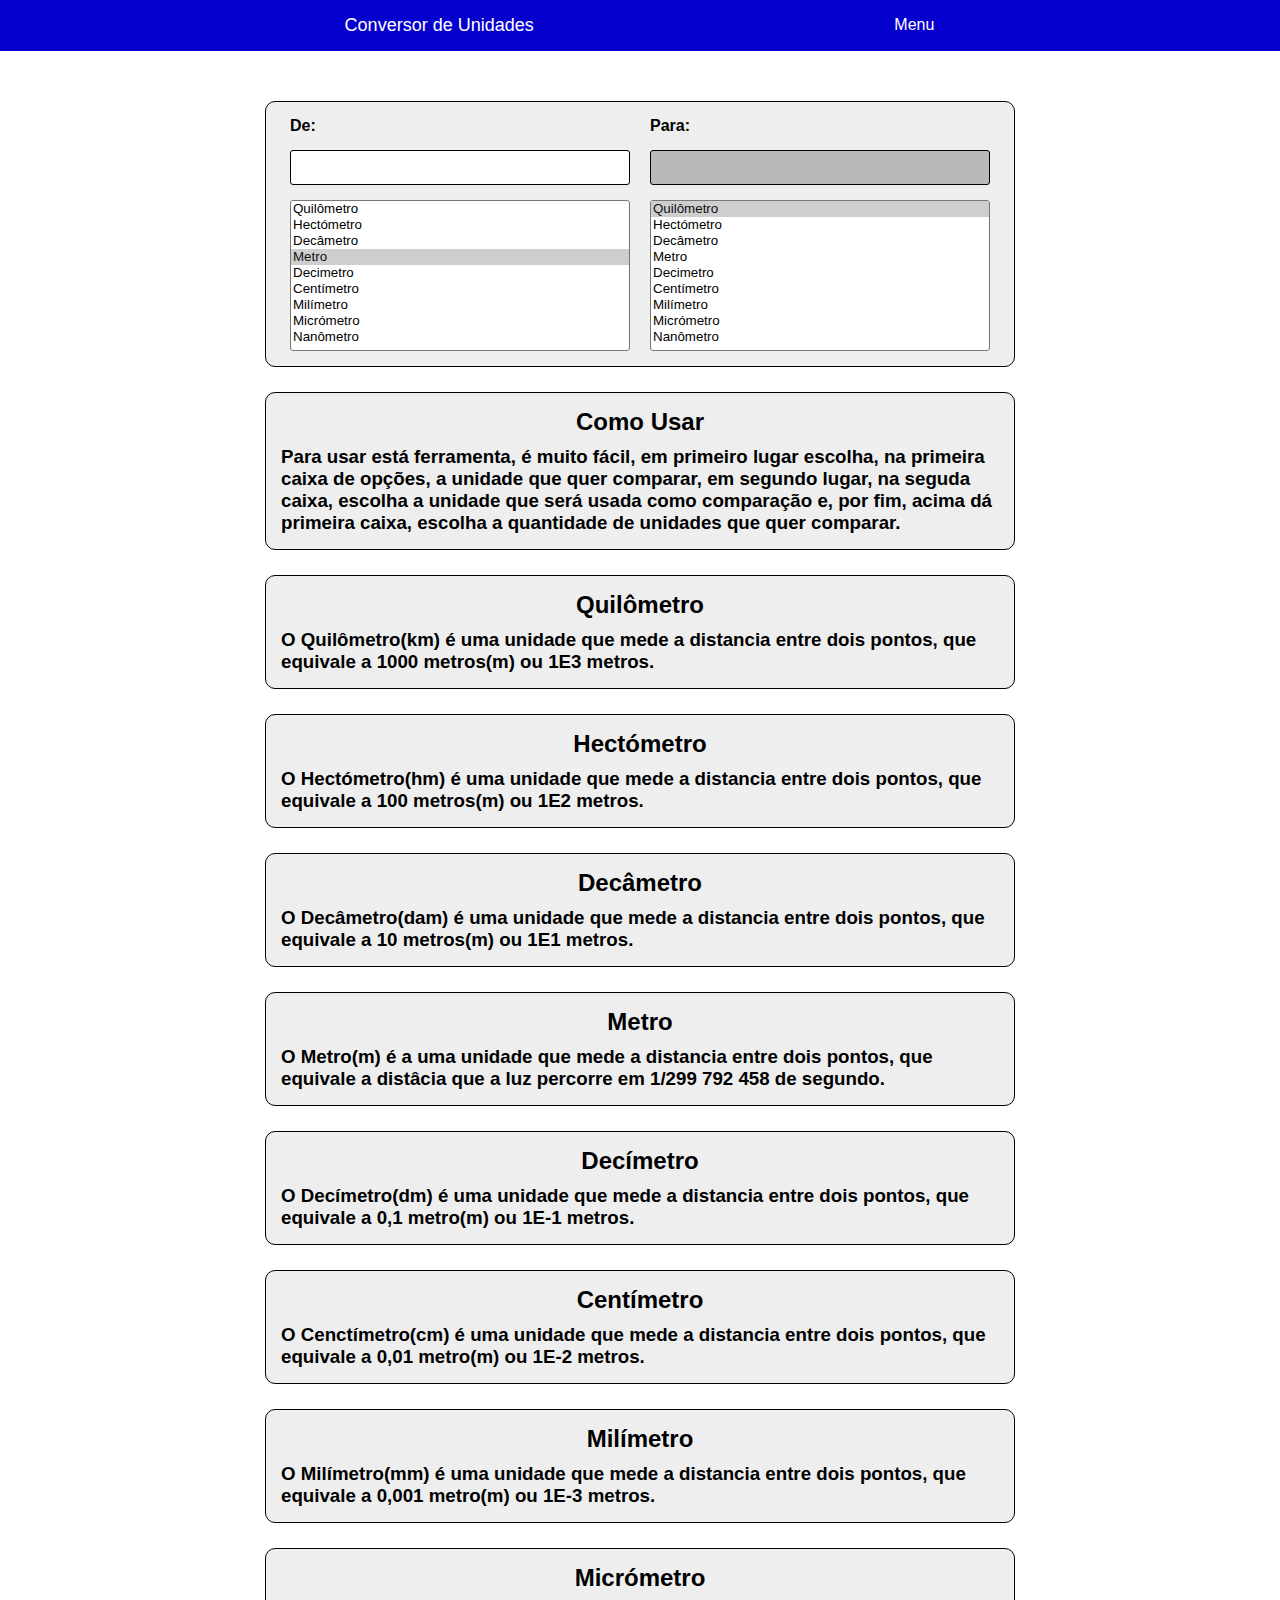
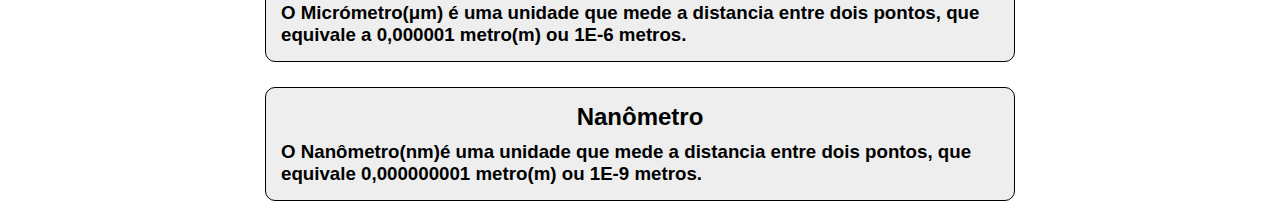
<file: index.html>
<!DOCTYPE html>
<html lang="pt-br">
    <head>
        <meta charset="UTF-8">
        <meta http-equiv="X-UA-Compatible" content="IE=edge">
        <meta name="viewport" content="width=device-width, initial-scale=1.0">
        <link rel="stylesheet" href="./style.css">
        <title>Conversor de Medidas - Distâcia</title>
    </head>
    <body>
        <header>
            <nav class="navbar">
                <a href="index.html" id="dominio-principal">Conversor de Unidades</a>
                <div class="dropdown">
                    <div class="ajeita-navbar">
                        <button onclick="dropdown()" class="dropbtn">Menu</button>
                    </div>
                    <div id="myDropdown" class="dropdown-content">
                        <div class="ajeita-navbar">
                            <a href="index.html">Distância</a>
                            <a href="peso.html">Peso</a>
                            <a href="area.html">Área</a>
                            <a href="volume.html">Volume</a>
                            <a href="temperatura.html">Temperatura</a>
                        </div>
                    </div>
                </div>
            </nav>
        </header>
        <div> 
            <div class="container-secundario" id="primeiro-container-secundario">
                <div class="div-para-alinhar">
                    <div class="div-para-alinhar-item">
                        <h1>De:</h1>
                        <input id="input-um">
                        <select id="select-medida-para-comparar" size="5">
                            <option value="1000000000000" >Quilômetro</option>
                            <option value="100000000000">Hectómetro</option>
                            <option value="10000000000">Decâmetro</option>
                            <option value="1000000000" selected>Metro</option>
                            <option value="100000000">Decimetro</option>
                            <option value="10000000">Centímetro</option>
                            <option value="1000000">Milímetro</option>
                            <option value="1000">Micrómetro</option>
                            <option value="1">Nanômetro</option>
                        </select>
                    </div>
                    <div class="div-para-alinhar-item">
                        <h1>Para:</h1>
                        <input readonly type='text'id="input-dois"></input>
                        <select id="select-medida-para-comparacao" size="5">
                            <option value="1000000000000" selected>Quilômetro</option>
                            <option value="100000000000">Hectómetro</option>
                            <option value="10000000000">Decâmetro</option>
                            <option value="1000000000">Metro</option>
                            <option value="100000000">Decimetro</option>
                            <option value="10000000">Centímetro</option>
                            <option value="1000000">Milímetro</option>
                            <option value="1000">Micrómetro</option>
                            <option value="1">Nanômetro</option>
                        </select>
                    </div>
                </div>
                <div id="div-para-result">
                </div>            
            </div>
            <div class="container-secundario-info">
                <div class="div-para-centralizar">
                    <h2>Como Usar</h2>
                </div>
                <h3>
                    Para usar está ferramenta, é muito fácil, em primeiro lugar escolha, na primeira caixa de opções,
                    a unidade que quer comparar, em segundo lugar, na seguda caixa, escolha a  unidade que será usada 
                    como comparação e, por fim, acima dá primeira caixa, escolha a quantidade de unidades que quer comparar.
                </h3>
            </div>  

            <div class="container-secundario-info" id="km">
                <div class="div-para-centralizar">
                    <h2>Quilômetro</h2>
                </div>
                <h3>
                    O Quilômetro(km) é uma unidade que mede a distancia entre dois 
                    pontos, que equivale a 1000 metros(m) ou 1E3 metros.
                </h3>
            </div>

            <div class="container-secundario-info" id="hm">
                <div class="div-para-centralizar">
                    <h2>Hectómetro</h2>
                </div>
                <h3>
                    O Hectómetro(hm) é uma unidade que mede a distancia entre dois pontos,
                    que equivale a 100 metros(m) ou 1E2 metros.
                </h3>
            </div>

            <div class="container-secundario-info" id="dam">
                <div class="div-para-centralizar">
                    <h2>Decâmetro</h2>
                </div>
                <h3>
                    O Decâmetro(dam) é uma unidade que mede a distancia entre dois pontos,
                    que equivale a 10 metros(m) ou 1E1 metros.
                </h3>
            </div>

            <div class="container-secundario-info" id="m">
                <div class="div-para-centralizar">
                    <h2>Metro</h2>
                </div>
                <h3>
                    O Metro(m) é a uma unidade que mede a distancia entre dois pontos,
                    que equivale a distâcia que a luz percorre em 1/299 792 458 de segundo.
                </h3>
            </div>

            <div class="container-secundario-info" id="dm">
                <div class="div-para-centralizar">
                    <h2>Decímetro</h2>
                </div>
                <h3>
                    O Decímetro(dm) é uma unidade que mede a distancia entre dois pontos,
                    que equivale a 0,1 metro(m) ou 1E-1 metros.
                </h3>
            </div>

            <div class="container-secundario-info" id="cm">
                <div class="div-para-centralizar">
                    <h2>Centímetro</h2>
                </div>
                <h3>
                    O Cenctímetro(cm) é uma unidade que mede a distancia entre dois pontos,
                    que equivale a 0,01 metro(m) ou 1E-2 metros.
                </h3>
            </div>

            <div class="container-secundario-info" id="mm">
                <div class="div-para-centralizar">
                    <h2>Milímetro</h2>
                </div>
                <h3>
                    O Milímetro(mm) é uma unidade que mede a distancia entre dois pontos,
                    que equivale a 0,001 metro(m) ou 1E-3 metros.
                </h3>
            </div>

            <div class="container-secundario-info" id="μm">
                <div class="div-para-centralizar">
                    <h2>Micrómetro</h2>
                </div>
                <h3>
                    O Micrómetro(μm) é uma unidade que mede a distancia entre dois pontos, que equivale 
                    a 0,000001 metro(m) ou 1E-6 metros.
                </h3>
            </div>

            <div class="container-secundario-info" id="nm">
                <div class="div-para-centralizar">
                    <h2>Nanômetro</h2>
                </div>
                <h3>
                    O Nanômetro(nm)é uma unidade que mede a distancia entre dois pontos, que equivale 
                    0,000000001 metro(m) ou 1E-9 metros.
                </h3>
            </div>
            
        </div>
        <script src="./script.js"></script>
        <script src="./dropdown.js"></script>
    </body>
</html>
</file>
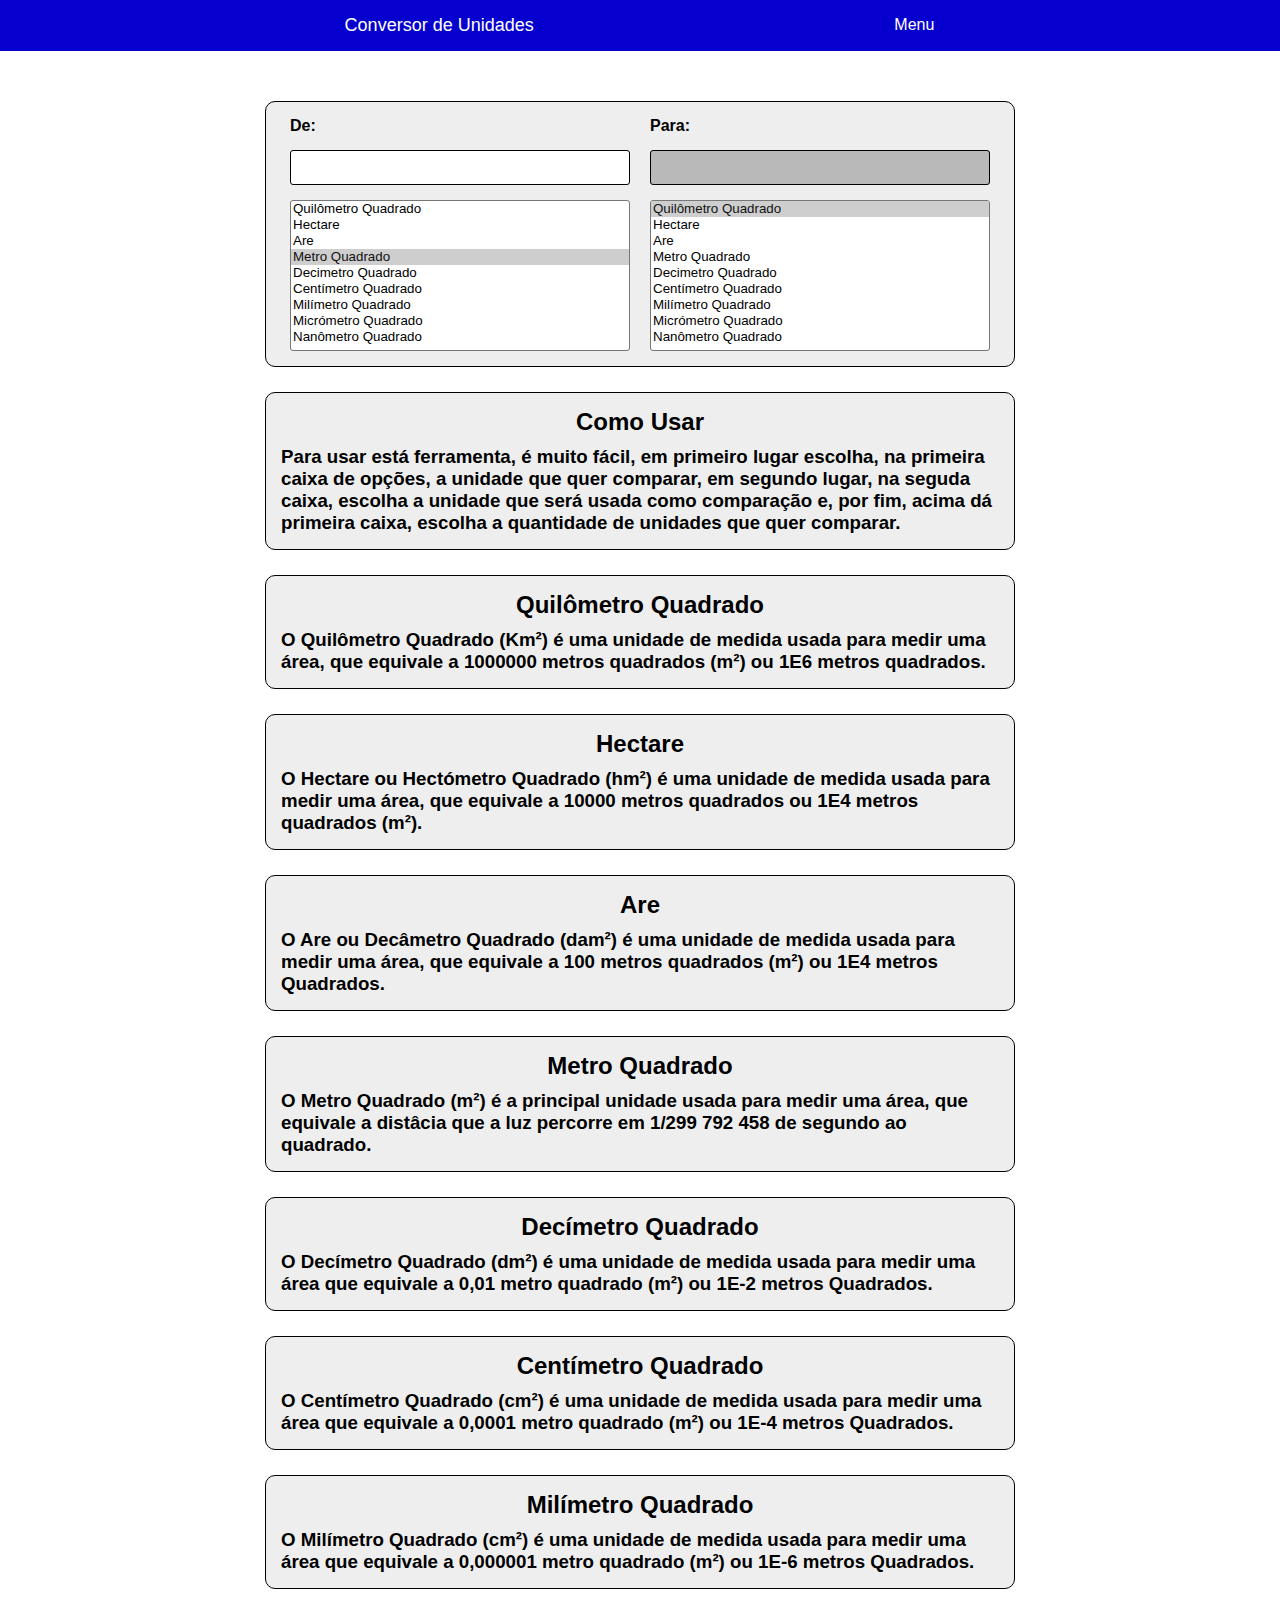
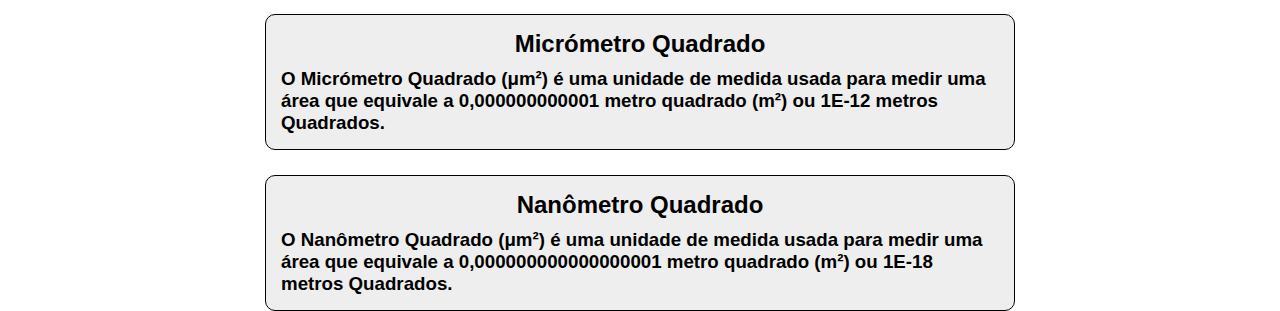
<file: area.html>
<!DOCTYPE html>
<html lang="pt-br">
    <head>
        <meta charset="UTF-8">
        <meta http-equiv="X-UA-Compatible" content="IE=edge">
        <meta name="viewport" content="width=device-width, initial-scale=1.0">
        <link rel="stylesheet" href="./style3.css">
        <title>Conversor de Medidas - Área</title>
    </head>
    <body>
        <header>
            <nav class="navbar">
                <a href="index.html" id="dominio-principal">Conversor de Unidades</a>
                <div class="dropdown">
                    <div class="ajeita-navbar">
                        <button onclick="dropdown()" class="dropbtn">Menu</button>
                    </div>
                    <div id="myDropdown" class="dropdown-content">
                        <div class="ajeita-navbar">
                            <a href="index.html">Distância</a>
                            <a href="peso.html">Peso</a>
                            <a href="area.html">Área</a>
                            <a href="volume.html">Volume</a>
                            <a href="temperatura.html">Temperatura</a>
                        </div>
                    </div>
                </div>
            </nav>
        </header>
        <div class="container-secundario">
            <div class="div-para-alinhar">
                <div class="div-para-alinhar-item">
                    <h1>De:</h1>
                    <input id="input-um">
                    <select id="select-medida-para-comparar" size="20">
                        <option value="1000000000000000000000000">Quilômetro Quadrado</option>
                        <option value="10000000000000000000000">Hectare</option>
                        <option value="100000000000000000000">Are</option>
                        <option selected value="1000000000000000000">Metro Quadrado</option>
                        <option value="10000000000000000">Decimetro Quadrado</option>
                        <option value="100000000000000">Centímetro Quadrado</option>
                        <option value="1000000000000">Milímetro Quadrado</option>
                        <option value="1000000">Micrómetro Quadrado</option>
                        <option value="1">Nanômetro Quadrado</option>
                    </select>
                </div>
                <div class="div-para-alinhar-item">
                    <h1>Para:</h1>
                    <input id="input-dois">
                    <select id="select-medida-para-comparacao" size="20">
                        <option selected value="1000000000000000000000000">Quilômetro Quadrado</option>
                        <option value="10000000000000000000000">Hectare</option>
                        <option value="100000000000000000000">Are</option>
                        <option value="1000000000000000000">Metro Quadrado</option>
                        <option value="10000000000000000">Decimetro Quadrado</option>
                        <option value="100000000000000">Centímetro Quadrado</option>
                        <option value="1000000000000">Milímetro Quadrado</option>
                        <option value="1000000">Micrómetro Quadrado</option>
                        <option value="1">Nanômetro Quadrado</option>
                    </select>
                </div>
            </div>
            <div id="div-para-result">
            </div>     
        </div>

        <div class="container-secundario-info">
            <div class="div-para-centralizar">
                <h2>Como Usar</h2>
            </div>
            <h3>
                Para usar está ferramenta, é muito fácil, em primeiro lugar escolha, na primeira caixa de opções,
                a unidade que quer comparar, em segundo lugar, na seguda caixa, escolha a  unidade que será usada 
                como comparação e, por fim, acima dá primeira caixa, escolha a quantidade de unidades que quer comparar.
            </h3>
        </div>

        <div class="container-secundario-info">
            <div class="div-para-centralizar">
                <h2>Quilômetro Quadrado</h2>
            </div>
            <h3>
                O Quilômetro Quadrado (Km²) é uma unidade de medida usada para medir uma área, que equivale a 1000000 metros quadrados (m²) 
                ou 1E6 metros quadrados.
            </h3>
        </div>

        <div class="container-secundario-info">
            <div class="div-para-centralizar">
                <h2>Hectare</h2>
            </div>
            <h3>
                O Hectare ou Hectómetro Quadrado (hm²) é uma unidade de medida usada para medir uma área, que equivale a 10000 metros quadrados 
                ou 1E4 metros quadrados (m²).
            </h3>
        </div> 

        <div class="container-secundario-info">
            <div class="div-para-centralizar">
                <h2>Are</h2>
            </div>
            <h3>
                O Are ou Decâmetro Quadrado (dam²) é uma unidade de medida usada para medir uma área, que equivale a 100 metros quadrados (m²)
                ou 1E4 metros Quadrados.
            </h3>
        </div> 

        <div class="container-secundario-info">
            <div class="div-para-centralizar">
                <h2>Metro Quadrado</h2>
            </div>
            <h3>
                O Metro Quadrado (m²) é a principal unidade usada para medir uma área, que equivale a distâcia que a luz percorre
                 em 1/299 792 458 de segundo ao quadrado.
            </h3>
        </div> 

        <div class="container-secundario-info">
            <div class="div-para-centralizar">
                <h2>Decímetro Quadrado</h2>
            </div>
            <h3>
                O Decímetro Quadrado (dm²) é uma unidade de medida usada para medir uma área que equivale a 0,01 metro quadrado (m²) ou
                1E-2 metros Quadrados.
            </h3>
        </div>
        
        <div class="container-secundario-info">
            <div class="div-para-centralizar">
                <h2>Centímetro Quadrado</h2>
            </div>
            <h3>
                O Centímetro Quadrado (cm²) é uma unidade de medida usada para medir uma área que equivale a 0,0001 metro quadrado (m²) ou
                1E-4 metros Quadrados.
            </h3>
        </div> 

        <div class="container-secundario-info">
            <div class="div-para-centralizar">
                <h2>Milímetro Quadrado</h2>
            </div>
            <h3>
                O Milímetro Quadrado (cm²) é uma unidade de medida usada para medir uma área que equivale a 0,000001 metro quadrado (m²) ou
                1E-6 metros Quadrados.
            </h3>
        </div> 

        <div class="container-secundario-info">
            <div class="div-para-centralizar">
                <h2>Micrómetro Quadrado</h2>
            </div>
            <h3>
                O Micrómetro Quadrado (μm²) é uma unidade de medida usada para medir uma área que equivale a  0,000000000001 metro quadrado (m²) ou
                1E-12 metros Quadrados.
            </h3>
        </div> 
        
        <div class="container-secundario-info">
            <div class="div-para-centralizar">
                <h2>Nanômetro Quadrado</h2>
            </div>
            <h3>
                O Nanômetro Quadrado (μm²) é uma unidade de medida usada para medir uma área que equivale a 0,000000000000000001  metro quadrado (m²) ou
                1E-18 metros Quadrados.
            </h3>
        </div>

        <script src="./dropdown.js"></script>
        <script src="./script3.js"></script>
    </body>
</html>
</file>
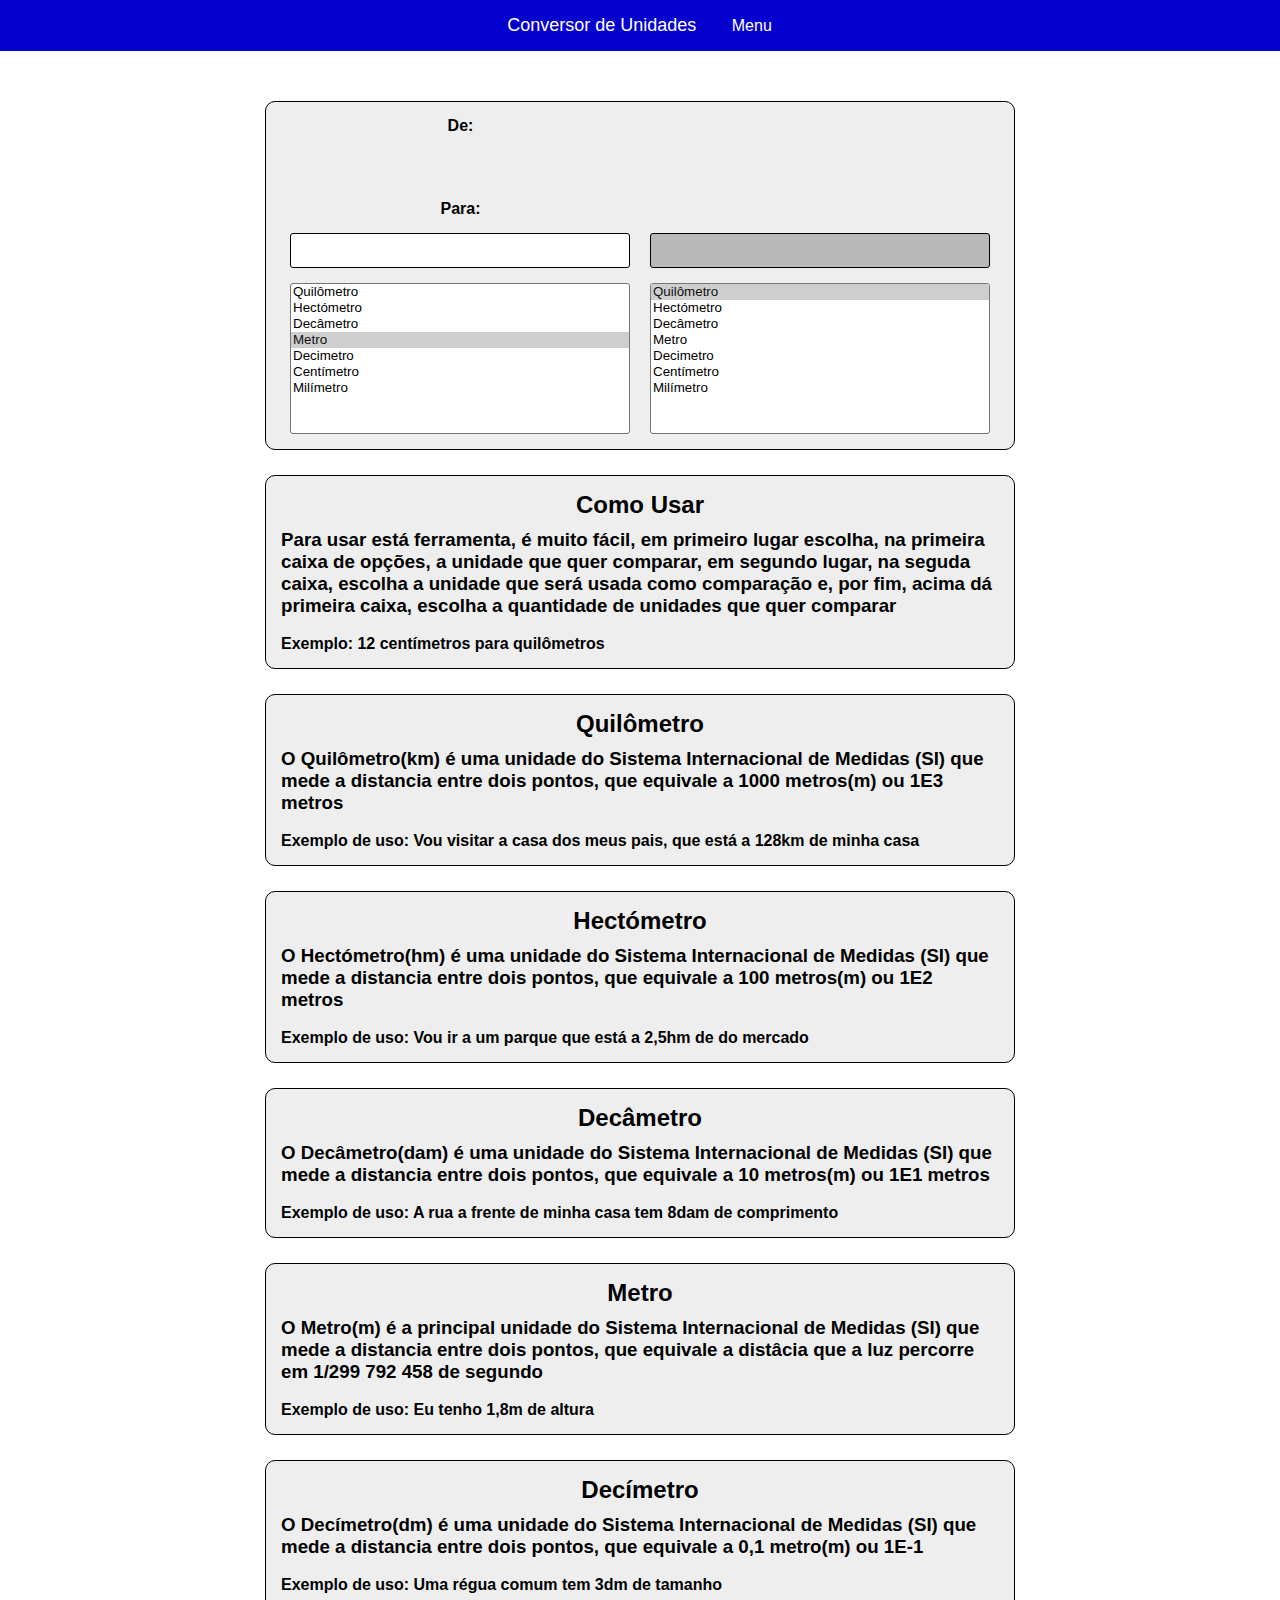
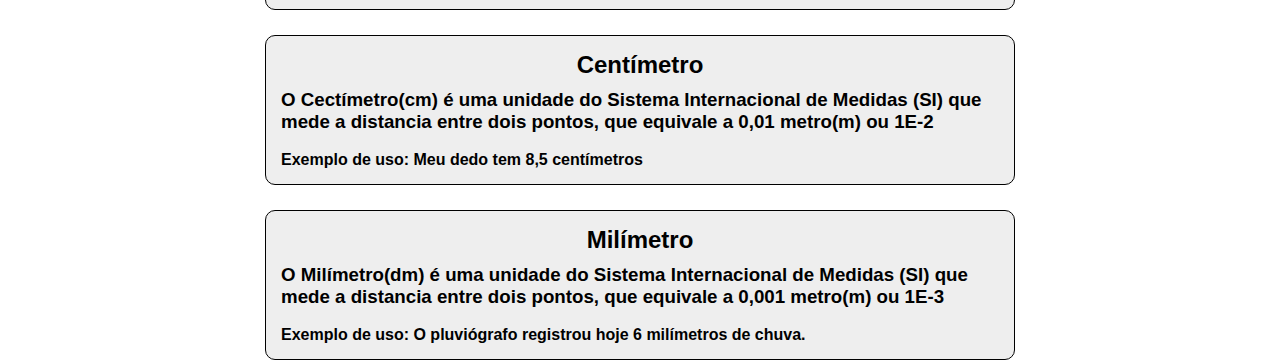
<file: distancia.html>
<!DOCTYPE html>
<html lang="pt-br">
    <head>
        <meta charset="UTF-8">
        <meta http-equiv="X-UA-Compatible" content="IE=edge">
        <meta name="viewport" content="width=device-width, initial-scale=1.0">
        <link rel="stylesheet" href="./style.css">
        <title>Conversor de Medidas de distâcia</title>
    </head>
    <body>
        <nav class="navbar">
            <ul>
                <li><a href="" id="dominio-principal">Conversor de Unidades</a></li>
               <div class="dropdown">
                   <button onclick="dropdown()" class="dropbtn">Menu</button>
                   <div id="myDropdown" class="dropdown-content">
                        <a href="distancia.html">Distância</a>
                        <a href="">Peso (Em construção)</a>
                        <a href="">Área (Em construção)</a>
                        <a href="">Volume (Em construção)</a>
                        <a href="">Temperatura (Em construção)</a>
                        <a href="">Tempo (Em construção)</a>
                        <a hXref="">Dados (Em construção)</a>
                   </div>
               </div>
           </ul>
       </nav><!--size="5"-->
        <div class="container-secundario" id="primeiro-container-secundario"> 
            <div class="div-para-alinhar">
                <h1>De:</h1>
                <h1>Para:</h1>
            </div>
            <div class="div-para-alinhar">
                <input type="" id="input-um">
                <input readonly type='text'id="input-dois"></input>
            </div>
            <div class="div-para-alinhar" >
                <select id="select-medida-para-comparar" size="19">
                    <option value="1000000">Quilômetro</option>
                    <option value="100000" >Hectómetro</option>
                    <option value="10000">Decâmetro</option>
                    <option value="1000" selected>Metro</option>
                    <option value="100">Decimetro</option>
                    <option value="10">Centímetro</option>
                    <option value="1">Milímetro</option>
                </select>
                <select id="select-medida-para-comparacao" size="19">
                    <option value="1000000" selected>Quilômetro</option>
                    <option value="100000">Hectómetro</option>
                    <option value="10000">Decâmetro</option>
                    <option value="1000">Metro</option>
                    <option value="100">Decimetro</option>
                    <option value="10">Centímetro</option>
                    <option value="1">Milímetro</option>
                </select>
                    <!--<button onclick="scrollButton"></button>-->
                </div>
                <div id="div-para-result">
                    
                </div>
            </div>  

            <div class="container-secundario-info">
                <div class="div-para-centralizar">
                    <h2>Como Usar</h2>
                </div>
                <h3>
                    Para usar está ferramenta, é muito fácil, em primeiro lugar escolha, na primeira caixa de opções,
                    a unidade que quer comparar, em segundo lugar, na seguda caixa, escolha a  unidade que será usada 
                    como comparação e, por fim, acima dá primeira caixa, escolha a quantidade de unidades que quer comparar
                </h3>
                    <br>
                    <h4>Exemplo: 12 centímetros para quilômetros</h4>
            </div>  

            <div class="container-secundario-info" id="km">
                <div class="div-para-centralizar">
                    <h2>Quilômetro</h2>
                </div>
                <h3>
                    O Quilômetro(km) é uma unidade do Sistema Internacional de Medidas (SI) que mede a distancia entre dois 
                    pontos, que equivale a 1000 metros(m) ou 1E3 metros
                </h3>
                <br>
                <h4>Exemplo de uso: Vou visitar a casa dos meus pais, que está a 128km de minha casa</h4>
            </div>

            <div class="container-secundario-info" id="hm">
                <div class="div-para-centralizar">
                    <h2>Hectómetro</h2>
                </div>
                <h3>
                    O Hectómetro(hm) é uma unidade do Sistema Internacional de Medidas (SI) que mede a distancia entre dois pontos,
                    que equivale a 100 metros(m) ou 1E2 metros
                </h3>
                <br>
                <h4>Exemplo de uso: Vou ir a um parque que está a 2,5hm de do mercado</h4>
            </div>

            <div class="container-secundario-info" id="dam">
                <div class="div-para-centralizar">
                    <h2>Decâmetro</h2>
                </div>
                <h3>
                    O Decâmetro(dam) é uma unidade do Sistema Internacional de Medidas (SI) que mede a distancia entre dois pontos,
                    que equivale a 10 metros(m) ou 1E1 metros
                </h3>
                <br>
                <h4>Exemplo de uso: A rua a frente de minha casa tem 8dam de comprimento</h4>
            </div>

            <div class="container-secundario-info" id="m">
                <div class="div-para-centralizar">
                    <h2>Metro</h2>
                </div>
                <h3>
                    O Metro(m) é a principal unidade do Sistema Internacional de Medidas (SI) que mede a distancia entre dois pontos,
                    que equivale a distâcia que a luz percorre em 1/299 792 458 de segundo
                </h3>
                <br>
                <h4>Exemplo de uso: Eu tenho 1,8m de altura</h4>
            </div>

            <div class="container-secundario-info" id="dm">
                <div class="div-para-centralizar">
                    <h2>Decímetro</h2>
                </div>
                <h3>
                    O Decímetro(dm) é uma unidade do Sistema Internacional de Medidas (SI) que mede a distancia entre dois pontos,
                    que equivale a 0,1 metro(m) ou 1E-1
                </h3>
                <br>
                <h4>Exemplo de uso: Uma régua comum tem 3dm de tamanho</h4>
            </div>

            <div class="container-secundario-info" id="cm">
                <div class="div-para-centralizar">
                    <h2>Centímetro</h2>
                </div>
                <h3>
                    O Cectímetro(cm) é uma unidade do Sistema Internacional de Medidas (SI) que mede a distancia entre dois pontos,
                    que equivale a 0,01 metro(m) ou 1E-2
                </h3>
                <br>
                <h4>Exemplo de uso: Meu dedo tem 8,5 centímetros</h4>
            </div>

            <div class="container-secundario-info" id="cm">
                <div class="div-para-centralizar">
                    <h2>Milímetro</h2>
                </div>
                <h3>
                    O Milímetro(dm) é uma unidade do Sistema Internacional de Medidas (SI) que mede a distancia entre dois pontos,
                    que equivale a 0,001 metro(m) ou 1E-3
                </h3>
                <br>
                <h4>Exemplo de uso: O pluviógrafo registrou hoje 6 milímetros de chuva.</h4>
            </div>

       <script src="./script.js"></script>
       <script src="./dropdown.js"></script>
    </body>
</html>
</file>
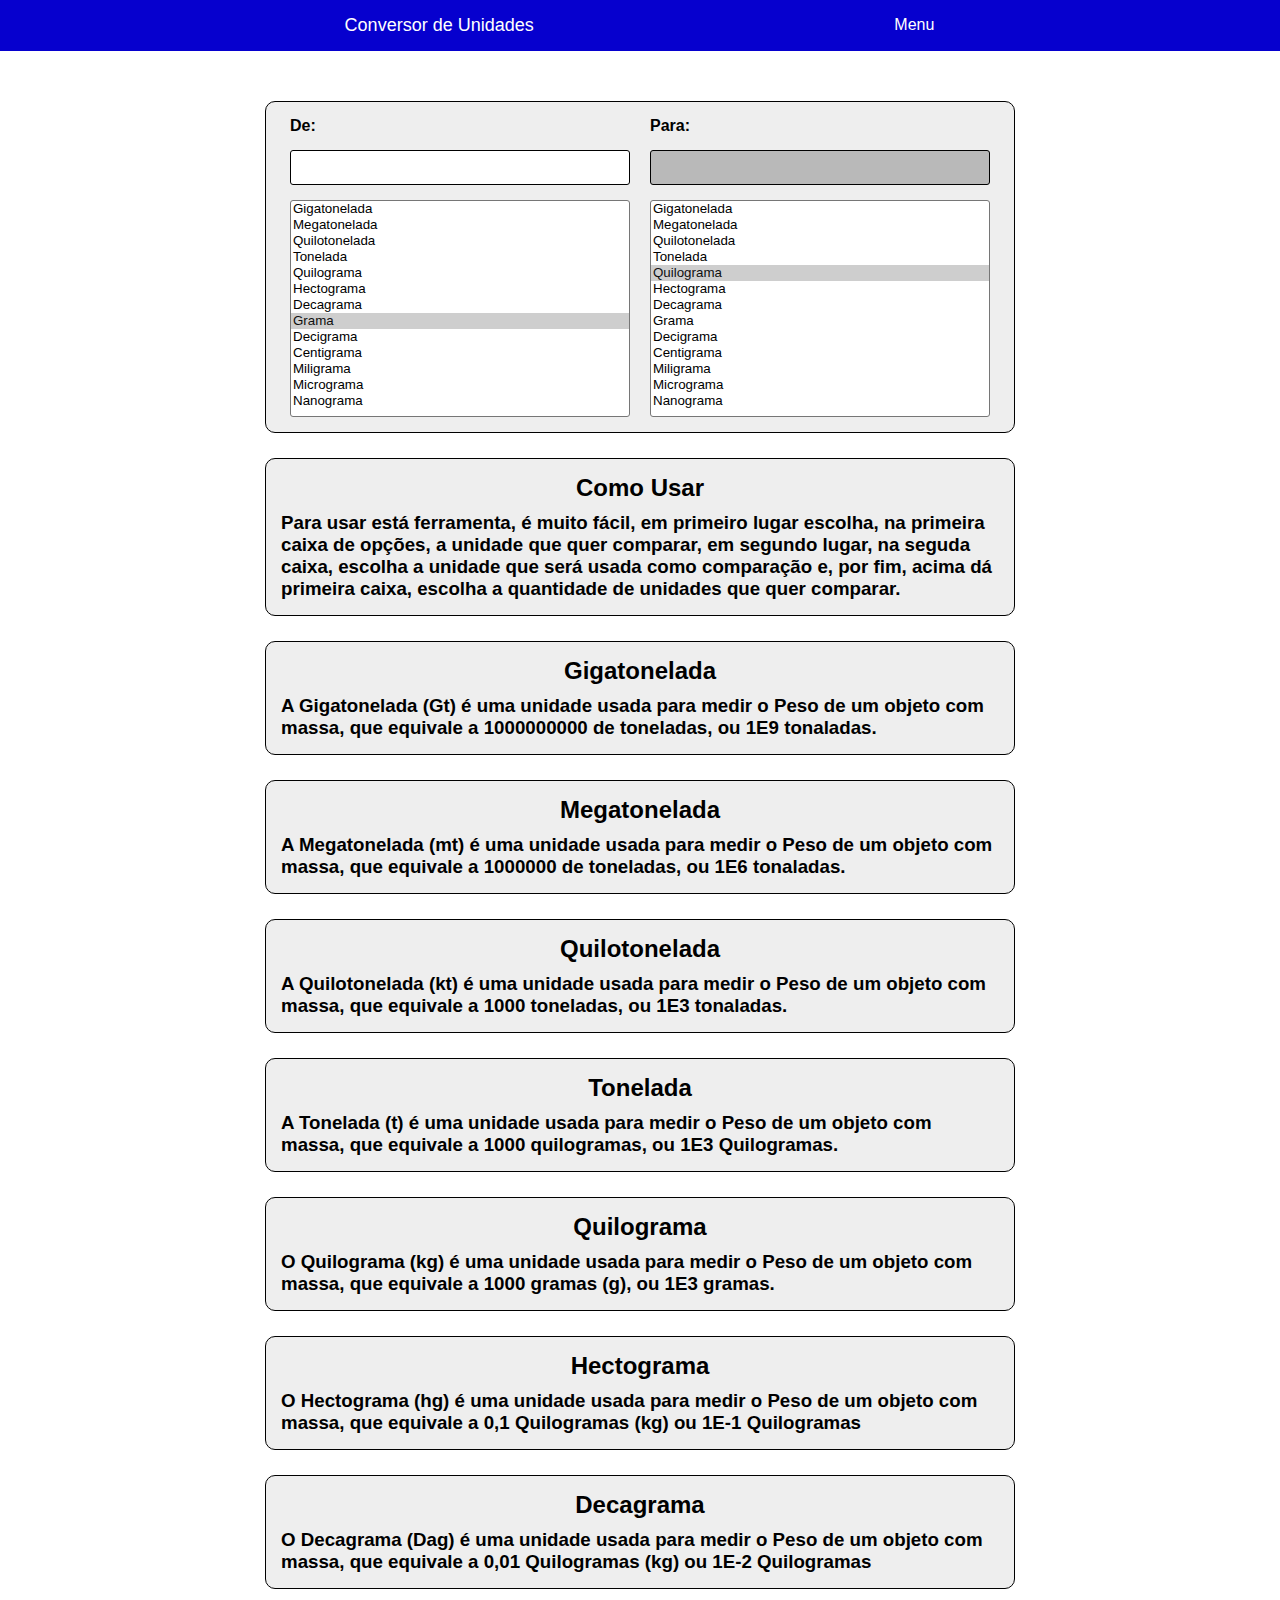
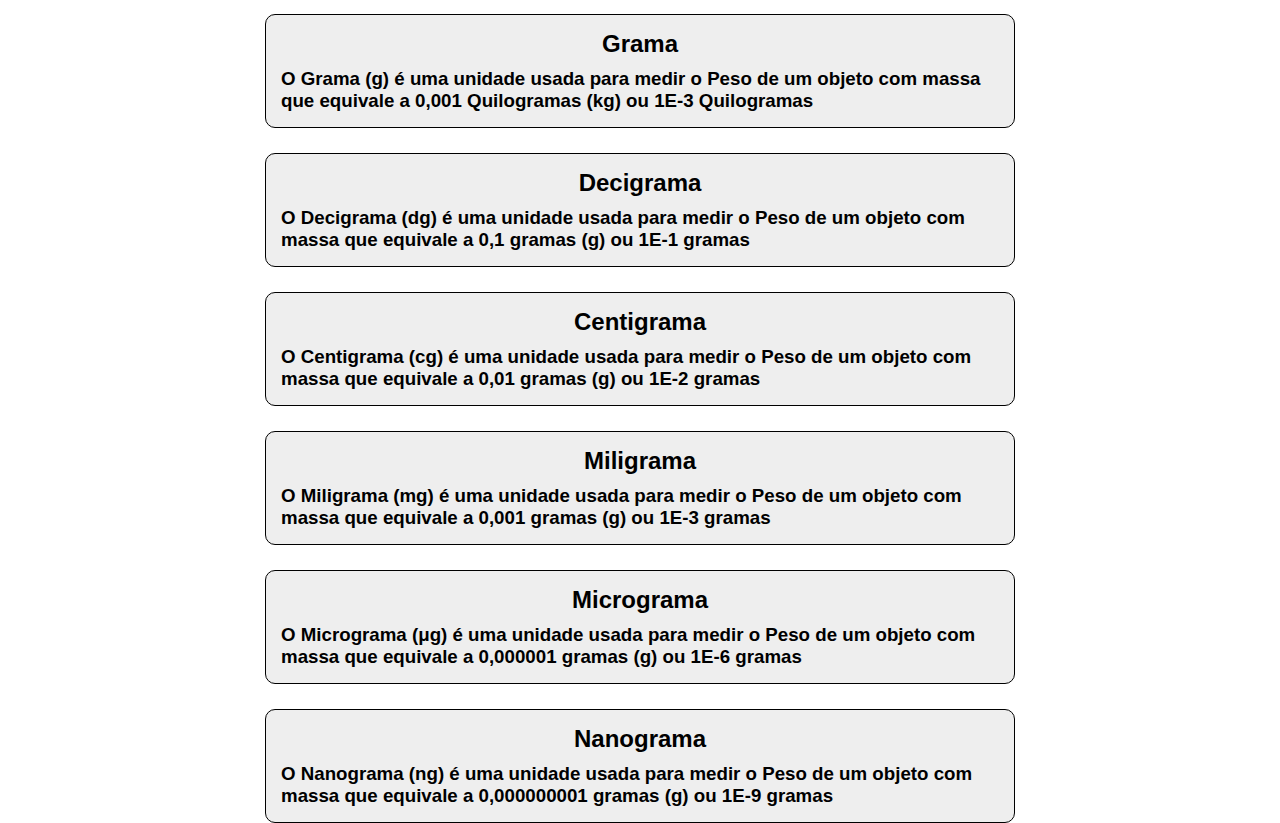
<file: peso.html>
<!DOCTYPE html>
<html lang="pt-br">
    <head>
        <meta charset="UTF-8">
        <meta http-equiv="X-UA-Compatible" content="IE=edge">
        <meta name="viewport" content="width=device-width, initial-scale=1.0">
        <link rel="stylesheet" href="./style2.css">
        <title>Conversor de Medidas - Peso</title>
    </head>
    <body>
        <header>
            <nav class="navbar">
                <a href="index.html" id="dominio-principal">Conversor de Unidades</a>
                <div class="dropdown">
                    <div class="ajeita-navbar">
                        <button onclick="dropdown()" class="dropbtn">Menu</button>
                    </div>
                    <div id="myDropdown" class="dropdown-content">
                        <div class="ajeita-navbar">
                            <a href="index.html">Distância</a>
                            <a href="peso.html">Peso</a>
                            <a href="area.html">Área</a>
                            <a href="volume.html">Volume</a>
                            <a href="temperatura.html">Temperatura</a>
                        </div>
                    </div>
                </div>
            </nav>
        </header>
        <div class="container-secundario"> 
            <div class="div-para-alinhar">
                <div class="div-para-alinhar-item">
                    <h1>De:</h1>
                    <input id="input-um">
                    <select id="select-medida-para-comparar" size="20">
                        <option value="1000000000000000000000000">Gigatonelada</option>
                        <option value="1000000000000000000000">Megatonelada</option>
                        <option value="1000000000000000000">Quilotonelada</option>
                        <option value="1000000000000000">Tonelada</option>
                        <option value="1000000000000">Quilograma</option>
                        <option value="100000000000">Hectograma</option>
                        <option value="10000000000">Decagrama</option>
                        <option selected value="1000000000">Grama</option>
                        <option value="100000000">Decigrama</option>
                        <option value="10000000">Centigrama</option>
                        <option value="1000000">Miligrama</option>
                        <option value="1000">Micrograma</option> 
                        <option value="1">Nanograma</option>
                    </select>
                </div>
                <div class="div-para-alinhar-item">
                    <h1>Para:</h1>
                    <input id="input-dois">
                    <select id="select-medida-para-comparacao" size="20">
                        <option value="1000000000000000000000000">Gigatonelada</option>
                        <option value="1000000000000000000000">Megatonelada</option>
                        <option value="1000000000000000000">Quilotonelada</option>
                        <option value="1000000000000000">Tonelada</option>
                        <option selected value="1000000000000">Quilograma</option>
                        <option value="100000000000">Hectograma</option>
                        <option value="10000000000">Decagrama</option>
                        <option value="1000000000">Grama</option>
                        <option value="100000000">Decigrama</option>
                        <option value="10000000">Centigrama</option>
                        <option value="1000000">Miligrama</option>
                        <option value="1000">Micrograma</option> 
                        <option value="1">Nanograma</option>
                    </select>
                </div>
            </div>
            <div id="div-para-result">
            </div>     
        </div>

        <div class="container-secundario-info">
            <div class="div-para-centralizar">
                <h2>Como Usar</h2>
            </div>
            <h3>
                Para usar está ferramenta, é muito fácil, em primeiro lugar escolha, na primeira caixa de opções,
                a unidade que quer comparar, em segundo lugar, na seguda caixa, escolha a  unidade que será usada 
                como comparação e, por fim, acima dá primeira caixa, escolha a quantidade de unidades que quer comparar.
            </h3>
        </div>  

        <div class="container-secundario-info">
            <div class="div-para-centralizar">
                <h2>Gigatonelada</h2>
            </div>
            <h3>
                A Gigatonelada (Gt) é uma unidade usada para medir o Peso de um objeto com massa, que equivale a 1000000000 de
                toneladas, ou 1E9 tonaladas.
            </h3>
        </div> 

        <div class="container-secundario-info">
            <div class="div-para-centralizar">
                <h2>Megatonelada</h2>
            </div>
            <h3>
                A Megatonelada (mt) é uma unidade usada para medir o Peso de um objeto com massa, que equivale a 1000000 de
                toneladas, ou 1E6 tonaladas.
            </h3>
        </div> 

        <div class="container-secundario-info">
            <div class="div-para-centralizar">
                <h2>Quilotonelada</h2>
            </div>
            <h3>
                A Quilotonelada (kt) é uma unidade usada para medir o Peso de um objeto com massa, que equivale a 1000 
                toneladas, ou 1E3 tonaladas.
            </h3>
        </div> 

        <div class="container-secundario-info">
            <div class="div-para-centralizar">
                <h2>Tonelada</h2>
            </div>
            <h3>
                A Tonelada (t) é uma unidade usada para medir o Peso de um objeto com massa, que equivale a 1000 
                quilogramas, ou 1E3 Quilogramas.
            </h3>
        </div> 

        <div class="container-secundario-info">
            <div class="div-para-centralizar">
                <h2>Quilograma</h2>
            </div>
            <h3>
                O Quilograma (kg) é uma unidade usada para medir o Peso de um objeto com massa, que equivale a 1000 
                gramas (g), ou 1E3 gramas.
            </h3>
        </div> 

        <div class="container-secundario-info">
            <div class="div-para-centralizar">
                <h2>Hectograma</h2>
            </div>
            <h3>
                O Hectograma (hg) é uma unidade usada para medir o Peso de um objeto com massa, que equivale a 0,1
                Quilogramas (kg) ou 1E-1 Quilogramas
            </h3>
        </div> 

        <div class="container-secundario-info">
            <div class="div-para-centralizar">
                <h2>Decagrama</h2>
            </div>
            <h3>
                O Decagrama (Dag) é uma unidade usada para medir o Peso de um objeto com massa, que equivale a 0,01
                Quilogramas (kg) ou 1E-2 Quilogramas
            </h3>
        </div> 

        <div class="container-secundario-info">
            <div class="div-para-centralizar">
                <h2>Grama</h2>
            </div>
            <h3>
                O Grama (g) é uma unidade usada para medir o Peso de um objeto com massa que equivale a 0,001 Quilogramas (kg)
                ou 1E-3 Quilogramas
            </h3>
        </div> 
        
        <div class="container-secundario-info">
            <div class="div-para-centralizar">
                <h2>Decigrama</h2>
            </div>
            <h3>
                O Decigrama (dg) é uma unidade usada para medir o Peso de um objeto com massa que equivale a 0,1 gramas (g)
                ou 1E-1 gramas
            </h3>
        </div>

        <div class="container-secundario-info">
            <div class="div-para-centralizar">
                <h2>Centigrama</h2>
            </div>
            <h3>
                O Centigrama (cg) é uma unidade usada para medir o Peso de um objeto com massa que equivale a 0,01 gramas (g)
                ou 1E-2 gramas
            </h3>
        </div>

        <div class="container-secundario-info">
            <div class="div-para-centralizar">
                <h2>Miligrama</h2>
            </div>
            <h3>
                O Miligrama (mg) é uma unidade usada para medir o Peso de um objeto com massa que equivale a 0,001 gramas (g)
                ou 1E-3 gramas
            </h3>
        </div>

        <div class="container-secundario-info">
            <div class="div-para-centralizar">
                <h2>Micrograma</h2>
            </div>
            <h3>
                O Micrograma (μg) é uma unidade usada para medir o Peso de um objeto com massa que equivale a 0,000001 gramas (g)
                ou 1E-6 gramas
            </h3>
        </div>

        <div class="container-secundario-info">
            <div class="div-para-centralizar">
                <h2>Nanograma</h2>
            </div>
            <h3>
                O Nanograma (ng) é uma unidade usada para medir o Peso de um objeto com massa que equivale a 0,000000001 gramas (g)
                ou 1E-9 gramas
            </h3>
        </div>

        <script src="./dropdown.js"></script>
        <script src="./script2.js"></script>
    </body>
</html>
</file>
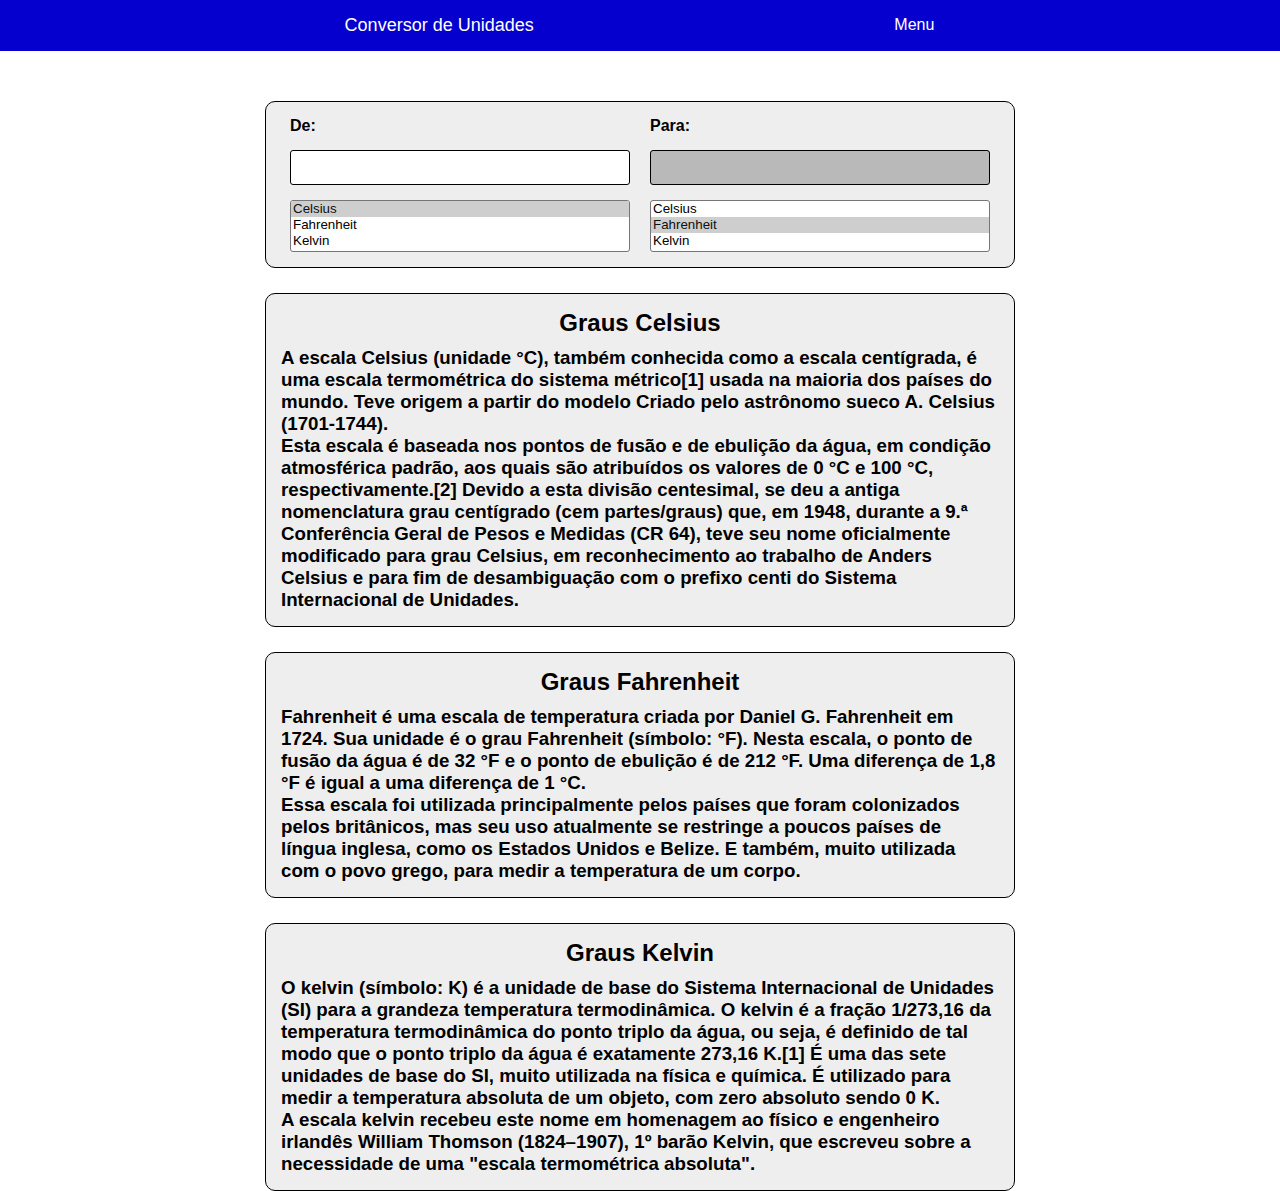
<file: temperatura.html>
<!DOCTYPE html>
<html lang="en">
    <head>
        <meta charset="UTF-8">
        <meta http-equiv="X-UA-Compatible" content="IE=edge">
        <meta name="viewport" content="width=device-width, initial-scale=1.0">
        <link rel="stylesheet" href="./style5.css">
        <title>Conversor de Medidas - Tempetura</title>
    </head>
    <body>
        <header>
            <nav class="navbar">
                <a href="index.html" id="dominio-principal">Conversor de Unidades</a>
                <div class="dropdown">
                    <div class="ajeita-navbar">
                        <button onclick="dropdown()" class="dropbtn">Menu</button>
                    </div>
                    <div id="myDropdown" class="dropdown-content">
                        <div class="ajeita-navbar">
                            <a href="index.html">Distância</a>
                            <a href="peso.html">Peso</a>
                            <a href="area.html">Área</a>
                            <a href="volume.html">Volume</a>
                            <a href="temperatura.html">Temperatura</a>
                        </div>
                    </div>
                </div>
            </nav>
        </header>
        <div class="container-secundario">
            <div class="div-para-alinhar">
                <div class="div-para-alinhar-item">
                    <h1>De:</h1>
                    <input id="input-um">
                    <select id="select-medida-para-comparar" size="5">
                        <option selected value="Celsius">Celsius</option>
                        <option value="Fahrenheit">Fahrenheit</option>
                        <option value="Kelvin">Kelvin</option>
                    </select>
                </div>
                <div class="div-para-alinhar-item">
                    <h1>Para:</h1>
                    <input id="input-dois">
                    <select id="select-medida-para-comparacao" size="5">
                        <option value="Celsius">Celsius</option>
                        <option selected value="Fahrenheit">Fahrenheit</option>
                        <option value="Kelvin">Kelvin</option>
                    </select>
                </div>
            </div>
            <div id="div-para-result">
            </div>  
        </div>

        <div class="container-secundario-info">
            <div class="div-para-centralizar">
                <h2>Graus Celsius</h2>
            </div>
            <h3>
                A escala Celsius (unidade °C), também conhecida como a escala centígrada, é
                uma escala termométrica do sistema métrico[1] usada na maioria dos países 
                do mundo. Teve origem a partir do modelo Criado pelo astrônomo sueco A. Celsius (1701-1744).
                <br>
                Esta escala é baseada nos pontos de fusão e de ebulição da água, em condição atmosférica padrão, 
                aos quais são atribuídos os valores de 0 °C e 100 °C, respectivamente.[2] Devido a esta divisão centesimal, 
                se deu a antiga nomenclatura grau centígrado (cem partes/graus) que, em 1948, durante a 9.ª Conferência Geral
                de Pesos e Medidas (CR 64), teve seu nome oficialmente modificado para grau Celsius, em reconhecimento ao 
                trabalho de Anders Celsius e para fim de desambiguação com o prefixo centi do Sistema Internacional de Unidades.
            </h3>
        </div>

        <div class="container-secundario-info">
            <div class="div-para-centralizar">
                <h2>Graus Fahrenheit</h2>
            </div>
            <h3>
                Fahrenheit é uma escala de temperatura criada por Daniel G. Fahrenheit em 1724. Sua unidade é o grau Fahrenheit
                (símbolo: °F). Nesta escala, o ponto de fusão da água é de 32 °F e o ponto de ebulição é de 212 °F. Uma diferença de 
                1,8 °F é igual a uma diferença de 1 °C.
                <br>
                Essa escala foi utilizada principalmente pelos países que foram colonizados pelos britânicos, mas seu uso atualmente 
                se restringe a poucos países de língua inglesa, como os Estados Unidos e Belize. E também, muito utilizada com o povo
                grego, para medir a temperatura de um corpo.
            </h3>
        </div>

        <div class="container-secundario-info">
            <div class="div-para-centralizar">
                <h2>Graus Kelvin</h2>
            </div>
            <h3>
                O kelvin (símbolo: K) é a unidade de base do Sistema Internacional de Unidades (SI) para a grandeza temperatura 
                termodinâmica. O kelvin é a fração 1/273,16 da temperatura termodinâmica do ponto triplo da água, ou seja, 
                é definido de tal modo que o ponto triplo da água é exatamente 273,16 K.[1] É uma das sete unidades de base do
                 SI, muito utilizada na física e química. É utilizado para medir a temperatura absoluta de um objeto, com zero 
                 absoluto sendo 0 K.
                <br>
                A escala kelvin recebeu este nome em homenagem ao físico e engenheiro irlandês William Thomson (1824–1907), 
                1º barão Kelvin, que escreveu sobre a necessidade de uma "escala termométrica absoluta".
            </h3>
        </div>

        <script src="./script5.js"></script>
        <script src="./dropdown.js"></script>
    </body>
</html>
</file>
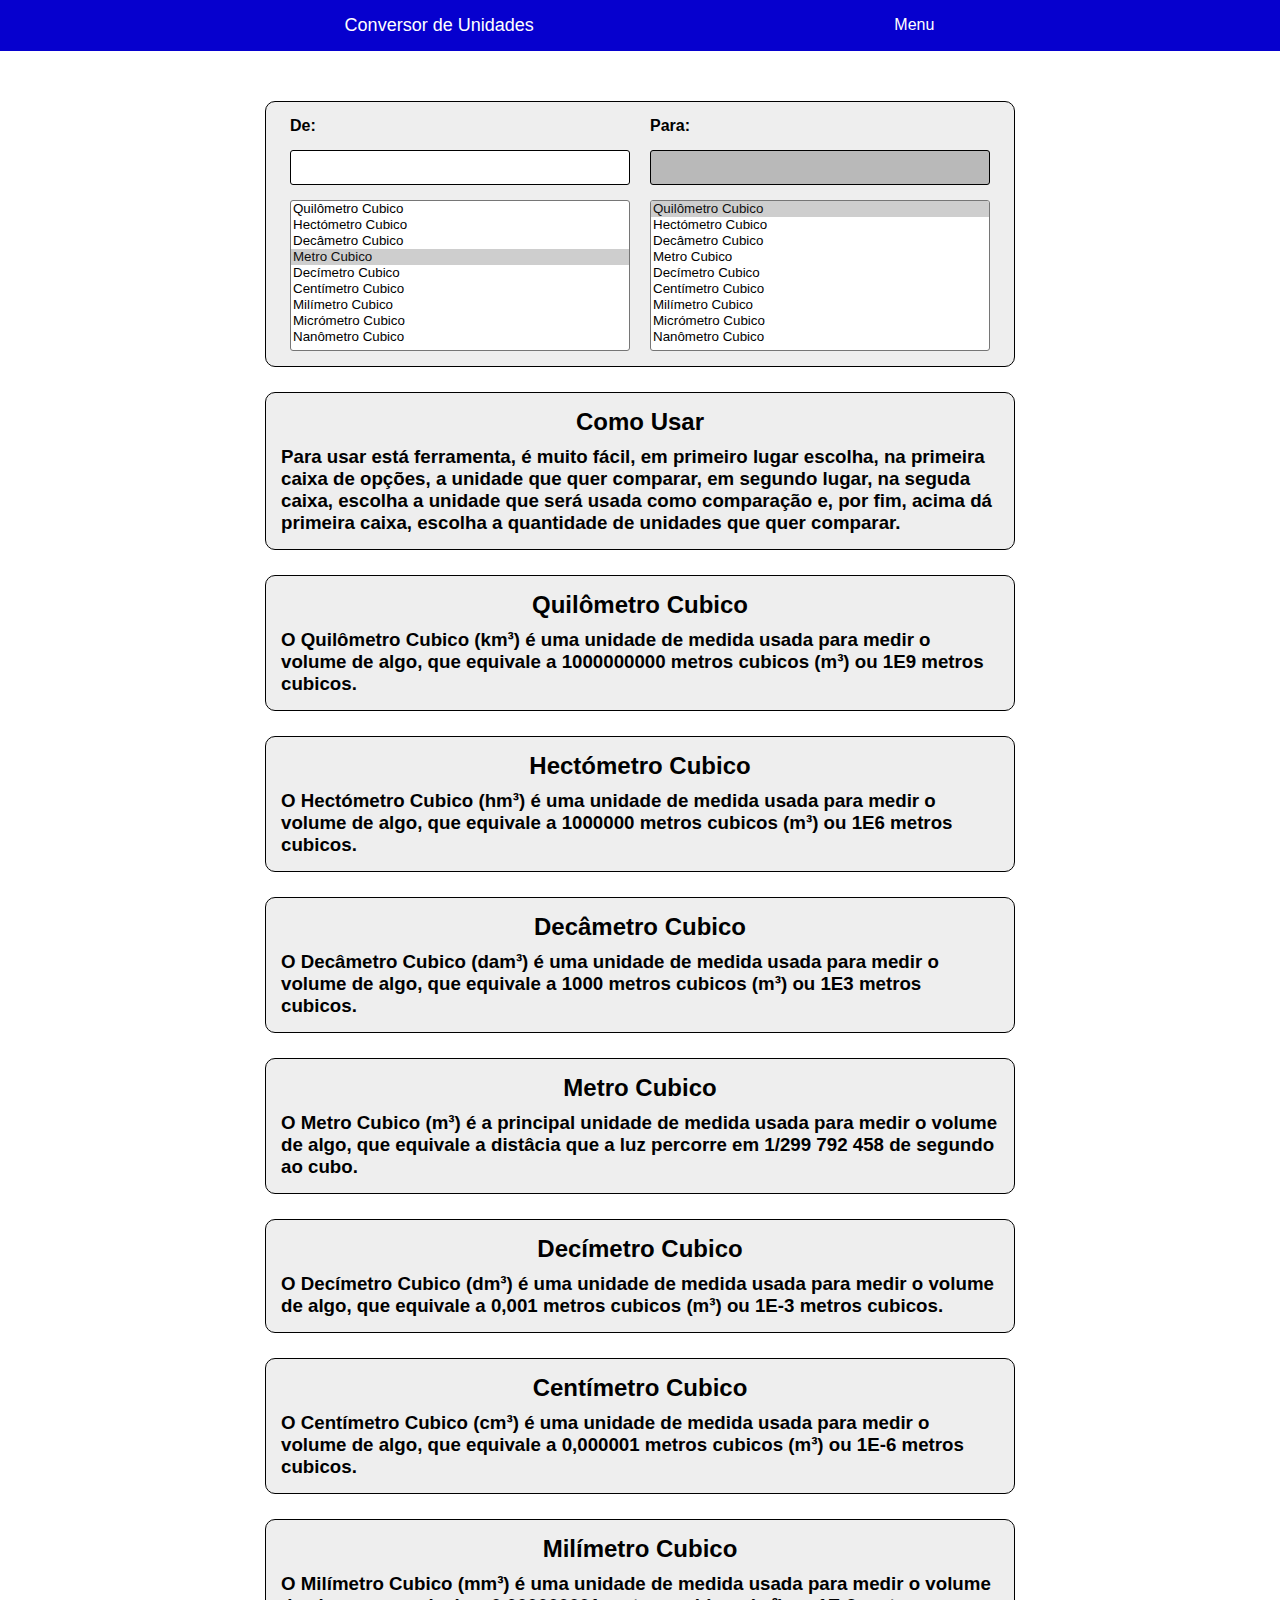
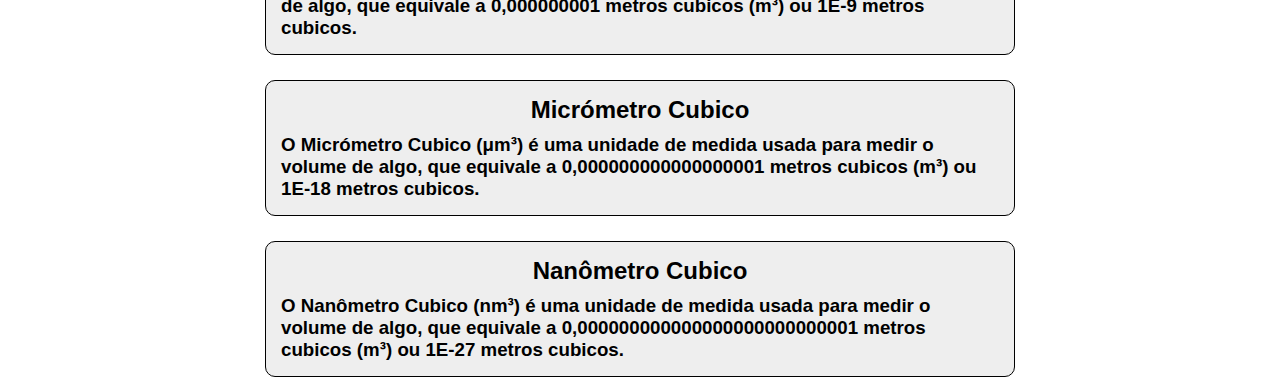
<file: volume.html>
<!DOCTYPE html>
<html lang="en">
    <head>
        <meta charset="UTF-8">
        <meta http-equiv="X-UA-Compatible" content="IE=edge">
        <meta name="viewport" content="width=device-width, initial-scale=1.0">
        <link rel="stylesheet" href="./style4.css">
        <title>Conversor de Medidas - Volume</title>
    </head>
    <body>
        <header>
            <nav class="navbar">
                <a href="index.html" id="dominio-principal">Conversor de Unidades</a>
                <div class="dropdown">
                    <div class="ajeita-navbar">
                        <button onclick="dropdown()" class="dropbtn">Menu</button>
                    </div>
                    <div id="myDropdown" class="dropdown-content">
                        <div class="ajeita-navbar">
                            <a href="index.html">Distância</a>
                            <a href="peso.html">Peso</a>
                            <a href="area.html">Área</a>
                            <a href="volume.html">Volume</a>
                            <a href="temperatura.html">Temperatura</a>
                        </div>
                    </div>
                </div>
            </nav>
        </header>
        <div class="container-secundario" id="primeiro-container-secundario">
            <div class="div-para-alinhar">
                <div class="div-para-alinhar-item">
                    <h1>De:</h1>
                    <input id="input-um">
                    <select id="select-medida-para-comparar" size="20">
                        <option value="1000000000000000000000000000000000000">Quilômetro Cubico</option>
                        <option value="1000000000000000000000000000000000">Hectómetro Cubico</option>
                        <option value="1000000000000000000000000000000">Decâmetro Cubico</option>
                        <option selected value="1000000000000000000000000000">Metro Cubico</option>
                        <option value="1000000000000000000000000">Decímetro Cubico</option>
                        <option value="1000000000000000000000">Centímetro Cubico</option>
                        <option value="1000000000000000000">Milímetro Cubico</option>
                        <option value="1000000000">Micrómetro Cubico</option>
                        <option value="1">Nanômetro Cubico</option>
                    </select>
                </div>
                <div class="div-para-alinhar-item">
                    <h1>Para:</h1>
                    <input id="input-dois">
                    <select id="select-medida-para-comparacao" size="20">
                        <option selected value="1000000000000000000000000000000000000">Quilômetro Cubico</option>
                        <option value="1000000000000000000000000000000000">Hectómetro Cubico</option>
                        <option value="1000000000000000000000000000000">Decâmetro Cubico</option>
                        <option value="1000000000000000000000000000">Metro Cubico</option>
                        <option value="1000000000000000000000000">Decímetro Cubico</option>
                        <option value="1000000000000000000000">Centímetro Cubico</option>
                        <option value="1000000000000000000">Milímetro Cubico</option>
                        <option value="1000000000">Micrómetro Cubico</option>
                        <option value="1">Nanômetro Cubico</option>
                    </select>
                </div>
            </div>
            <div id="div-para-result">
            </div>  
        </div>

        <div class="container-secundario-info">
            <div class="div-para-centralizar">
                <h2>Como Usar</h2>
            </div>
            <h3>
                Para usar está ferramenta, é muito fácil, em primeiro lugar escolha, na primeira caixa de opções,
                a unidade que quer comparar, em segundo lugar, na seguda caixa, escolha a  unidade que será usada 
                como comparação e, por fim, acima dá primeira caixa, escolha a quantidade de unidades que quer comparar.
            </h3>
        </div>

        <div class="container-secundario-info">
            <div class="div-para-centralizar">
                <h2>Quilômetro Cubico</h2>
            </div>
            <h3>
                O Quilômetro Cubico (km³) é uma unidade de medida usada para medir o volume de algo, que equivale a 
                1000000000 metros cubicos (m³) ou 1E9 metros cubicos.
            </h3>
        </div>

        <div class="container-secundario-info">
            <div class="div-para-centralizar">
                <h2>Hectómetro Cubico</h2>
            </div>
            <h3>
                O Hectómetro Cubico (hm³) é uma unidade de medida usada para medir o volume de algo, que equivale a 
                1000000 metros cubicos (m³) ou 1E6 metros cubicos.
            </h3>
        </div>

        <div class="container-secundario-info">
            <div class="div-para-centralizar">
                <h2>Decâmetro Cubico</h2>
            </div>
            <h3>
                O Decâmetro Cubico (dam³) é uma unidade de medida usada para medir o volume de algo, que equivale a 
                1000 metros cubicos (m³) ou 1E3 metros cubicos.
            </h3>
        </div>

        <div class="container-secundario-info">
            <div class="div-para-centralizar">
                <h2>Metro Cubico</h2>
            </div>
            <h3>
                O Metro Cubico (m³) é a principal unidade de medida usada para medir o volume de algo, que equivale 
                a distâcia que a luz percorre em 1/299 792 458 de segundo ao cubo.
            </h3>
        </div>

        <div class="container-secundario-info">
            <div class="div-para-centralizar">
                <h2>Decímetro Cubico</h2>
            </div>
            <h3>
                O Decímetro Cubico (dm³) é uma unidade de medida usada para medir o volume de algo, que equivale a 
                0,001 metros cubicos (m³) ou 1E-3 metros cubicos.
            </h3>
        </div>

        <div class="container-secundario-info">
            <div class="div-para-centralizar">
                <h2>Centímetro Cubico</h2>
            </div>
            <h3>
                O Centímetro Cubico (cm³) é uma unidade de medida usada para medir o volume de algo, que equivale a 
                0,000001 metros cubicos (m³) ou 1E-6 metros cubicos.
            </h3>
        </div>

        <div class="container-secundario-info">
            <div class="div-para-centralizar">
                <h2>Milímetro Cubico</h2>
            </div>
            <h3>
                O Milímetro Cubico (mm³) é uma unidade de medida usada para medir o volume de algo, que equivale a 
                0,000000001 metros cubicos (m³) ou 1E-9 metros cubicos.
            </h3>
        </div>

        <div class="container-secundario-info">
            <div class="div-para-centralizar">
                <h2>Micrómetro Cubico</h2>
            </div>
            <h3>
                O Micrómetro Cubico (μm³) é uma unidade de medida usada para medir o volume de algo, que equivale a 
                0,000000000000000001 metros cubicos (m³) ou 1E-18 metros cubicos.
            </h3>
        </div>
        
        <div class="container-secundario-info">
            <div class="div-para-centralizar">
                <h2>Nanômetro Cubico</h2>
            </div>
            <h3>
                O Nanômetro Cubico (nm³) é uma unidade de medida usada para medir o volume de algo, que equivale a 
                0,000000000000000000000000001 metros cubicos (m³) ou 1E-27 metros cubicos.
            </h3>
        </div>

        <script src="./dropdown.js"></script>
        <script src="./script4.js"></script>
    </body>
</html>
</file>
<file: style.css>
* {
    box-sizing: border-box;
    margin: 0px;
    padding: 0px;
}

body {
    font-family: arial;
    margin: 0;
    color:black;
}

/* element */

.div-para-alinhar-item {
    display: flex;
    flex-direction: column;
}
/* Header */


/*  Navbar */

.navbar {
    background: rgb(6, 0, 206);
    max-height: 55px;
    margin-bottom: 10px;
    position: sticky;
    font-size: 20x;
    z-index: 999;
    top: 0px;
    width: 100%;
    display: flex; 
    justify-content: space-evenly;
}


.navbar ul { 
    list-style: none;
    padding: 0;
}

.navbar ul li {
    display: inline;
}

.navbar ul li a {
    display: inline;
    color: white;
    text-decoration: none;
    padding: 15px;
    display: inline-block;
    
}


#dominio-principal {
    font-size: 18px;
    display: inline;
    color: white;
    text-decoration: none;
    padding: 15px;
    display: inline-block;
    margin-right:0 auto;
}

#outros-dominios-1 {
    float:left;
    font-size: 15px;
}

#outros-dominios {
    font-size: 15px;
    padding-left: 1px;
}

.ajeita-navbar {
    
    width:100%;
    margin:0 auto;
    display:block
}


/*Dropdown*/


.dropbtn {
    background-color: rgb(6, 0, 206);
    padding: 16px;
    font-size: 16px;
    border: none;
    cursor: pointer;
    z-index: 999;
    color: white;
}
  
.dropbtn:hover, .dropbtn:focus {
    background-color: rgb(6, 0, 206);
    z-index: 999;
}
  
.dropdown {
    position: relative;
    display: inline-block;
    z-index: 999;
}
  
.dropdown-content {
    display: none;
    position: absolute;
    background-color: rgb(238, 238, 238);
    min-width: 160px;
    box-shadow: 0px 8px 16px 0px rgba(0,0,0,0.2);
    z-index: 999;
    right: 12px;
}
  
.dropdown-content a {
    padding: 12px 16px;
    text-decoration: none;
    display: block; 
    z-index: 999;
    color: black;
}
  

.dropdown-content a:hover {background-color: #ddd;z-index: 999;}
  
  
.show {
    display:block;z-index: 999;
}

/* Div para alinhar */

.div-para-alinhar {
    display:flex;
    flex-wrap: wrap;
    gap: 50px 20px;
    justify-content: center;

}

.div-para-alinhar h1 {
    margin-right: 50%;
    font-size: 16px;
    margin-bottom: 15px;
}

#input-um {
    width: 340px;
    height: 35px;
    border-radius: 3px;
    border-style: none;
    border: solid 1px black;
    font-size: 20px;
}

#input-dois {
    font-size: 20px;
    width: 340px;
    height: 35px;
    resize: none;
    background-color: rgb(185, 185, 185);
    border-style: none;
    border: solid 1px black;
    border-radius: 3px;
}

/* Container Secundário */

.container-secundario {
    background-color: rgb(238, 238, 238);
    max-width: 750px;
    width: 100%;
    height: 100%;
    margin: auto;
    padding: 15px;
    margin-top: 50px;
    border: solid 1.5px black;
    border-radius: 10px;
}

.container-secundario h3 {
    font-size: 12px;
    margin-right: 10px;
}

.container-secundario select {
    margin-top: 15px;
    height: 30px;
    width: 340px;
    border-radius: 3px;
}

#h3-unidade-comparar {
    margin-top: 5px;
}

#h3-quantidade-medida {
    margin-top: 15px;
}

.container-secundario input {
    height: 30px;
    width: 100px;
}

/* Select medida comparar*/

#select-medida-para-comparar {
    height: 151px;
}
#select-medida-para-comparar option {
    display: block;
    white-space: nowrap;
    min-height: 1.2em;
    padding: 0px 2px 1px;
}

#select-medida-para-comparar option:target {
    background-color: rgb(206, 206, 206);
}

/* Select medida comparação*/

#select-medida-para-comparacao {
    height: 151px;
}

#select-medida-para-comparacao option {
    display: block;
    white-space: nowrap;
    min-height: 1.2em;
    padding: 0px 2px 1px;
}

#select-medida-para-comparacao option:target {
    background-color: rgb(206, 206, 206);
}
/* Result */

#div-para-result {
    text-align: center;
    margin: 0 auto;
}

.result {
    font-size: 12px;
    margin-top: 8%;

}

#result-error {
    color: red;
}

/* Container secundário info */

.container-secundario-info {
    max-width: 750px;
    width: 100%;
    height: 100%;
    background-color: rgb(238, 238, 238);
    border: solid 1.5px black;
    margin: auto;
    padding: 15px;
    margin-top: 25px;
    border-radius: 10px;
}

/* Div para centralizar */

.div-para-centralizar {
    text-align: center;
   
}

.div-para-centralizar h2 {
    margin-bottom: 10px;
}


@media(max-width:1200px){
    .container-secundario {
        max-width: 500px;
        width: 80%;
    }

    .container-secundario-info {
        max-width: 500px;
        width: 80%;
    }

    .div-para-alinhar {
        flex-wrap: wrap;
    }

    #input-um {
        width: 400px;
    }
    
    #input-dois {
        width: 400px;
    }

    #select-medida-para-comparacao {
        width: 400px;
        height: 40px;
        
    }

    #select-medida-para-comparar {
        width: 400px;
        height: 40px;
    }
}

@media(max-width:550px){

    #input-um {
        width: 240px;
    }
    
    #input-dois {
        width: 240px;
    }

    #select-medida-para-comparacao {
        width: 240px;
    }

    #select-medida-para-comparar {
        width: 240px;
    }
}
</file>
<file: style3.css>
* {
    box-sizing: border-box;
    margin: 0px;
    padding: 0px;
}

body {
    font-family: arial;
    margin: 0;
    color:black;
}

/*navbar*/

.navbar {
    background: rgb(6, 0, 206);
    max-height: 55px;
    margin-bottom: 10px;
    position: sticky;
    font-size: 20x;
    z-index: 999;
    top: 0px;
    width: 100%;
    display: flex; 
    justify-content: space-evenly;
}

.navbar ul { 
    list-style: none;
    padding: 0;
}

.navbar ul li {
    display: inline;
}

.navbar ul li a {
    display: inline;
    color: white;
    text-decoration: none;
    padding: 15px;
    display: inline-block;
    
}

#dominio-principal {
    font-size: 18px;
    display: inline;
    color: white;
    text-decoration: none;
    padding: 15px;
    display: inline-block;
    margin-right:0 auto;
}

/* Ajeita navbar */

.ajeita-navbar {
    
    width:100%;
    margin:0 auto;
    display:block
}


/*Dropdown*/


.dropbtn {
    background-color: rgb(6, 0, 206);
    padding: 16px;
    font-size: 16px;
    border: none;
    cursor: pointer;
    z-index: 999;
    color: white;
}
  
.dropbtn:hover, .dropbtn:focus {
    background-color: rgb(6, 0, 206);
    z-index: 999;
}
  
.dropdown {
    position: relative;
    display: inline-block;
    z-index: 999;
}
  
.dropdown-content {
    display: none;
    position: absolute;
    background-color: rgb(238, 238, 238);
    min-width: 160px;
    box-shadow: 0px 8px 16px 0px rgba(0,0,0,0.2);
    z-index: 999;
    right: 12px;
}
  
.dropdown-content a {
    padding: 12px 16px;
    text-decoration: none;
    display: block; 
    z-index: 999;
    color: black;
}
  

.dropdown-content a:hover {background-color: #ddd;z-index: 999;}
  
  
.show {
    display:block;z-index: 999;
}

/* Container secundario */

.container-secundario {
    background-color: rgb(238, 238, 238);
    max-width: 750px;
    width: 100%;
    height: 100%;
    margin: auto;
    padding: 15px;
    margin-top: 50px;
    border: solid 1.5px black;
    border-radius: 10px;
}

.container-secundario h3 {
    font-size: 12px;
    margin-right: 10px;
}

.container-secundario select {
    margin-top: 15px;
    height: 30px;
    width: 340px;
    border-radius: 3px;
}

#h3-unidade-comparar {
    margin-top: 5px;
}

#h3-quantidade-medida {
    margin-top: 15px;
}

.container-secundario input {
    height: 30px;
    width: 100px;
}

/* Div para alinhar */


.div-para-alinhar {
    display:flex;
    flex-wrap: wrap;
    gap: 50px 20px;
    justify-content: center;
}

.div-para-alinhar h1 {
    margin-right: 50%;
    font-size: 16px;
    margin-bottom: 15px;
}

.div-para-alinhar-item {
    display: flex;
    flex-direction: column;
}

/* Inputs */

#input-um {
    width: 340px;
    height: 35px;
    border-radius: 3px;
    border-style: none;
    border: solid 1px black;
    font-size: 20px;
}

#input-dois {
    font-size: 20px;
    width: 340px;
    height: 35px;
    resize: none;
    background-color: rgb(185, 185, 185);
    border-style: none;
    border: solid 1px black;
    border-radius: 3px;
}

/* Select medida comparar */

#select-medida-para-comparar {
    height: 151px;
}
#select-medida-para-comparar option {
    display: block;
    white-space: nowrap;
    min-height: 1.2em;
    padding: 0px 2px 1px;
}

#select-medida-para-comparar option:target {
    background-color: rgb(206, 206, 206);
}

/* Select medida comparação */

#select-medida-para-comparacao {
    height: 151px;
}

#select-medida-para-comparacao option {
    display: block;
    white-space: nowrap;
    min-height: 1.2em;
    padding: 0px 2px 1px;
}

#select-medida-para-comparacao option:target {
    background-color: rgb(206, 206, 206);
}

/* Container secundario info */

.container-secundario-info {
    max-width: 750px;
    width: 100%;
    height: 100%;
    background-color: rgb(238, 238, 238);
    border: solid 1.5px black;
    margin: auto;
    padding: 15px;
    margin-top: 25px;
    border-radius: 10px;
}

/* Div para centralizar */

.div-para-centralizar {
    text-align: center;
   
}

.div-para-centralizar h2 {
    margin-bottom: 10px;
}
/* Result */

#div-para-result {
    text-align: center;
    margin: 0 auto;
}

.result {
    font-size: 12px;
    margin-top: 8%;

}

#result-error {
    color: red;
}

/* Responsividade */

@media(max-width:1200px){
    .container-secundario {
        max-width: 500px;
        width: 80%;
    }

    .container-secundario-info {
        max-width: 500px;
        width: 80%;
    }

    .div-para-alinhar {
        flex-wrap: wrap;
    }

    #input-um {
        width: 400px;
    }
    
    #input-dois {
        width: 400px;
    }

    #select-medida-para-comparacao {
        width: 400px;
        height: 40px;
        
    }

    #select-medida-para-comparar {
        width: 400px;
        height: 40px;
    }
}

@media(max-width:550px){

    #input-um {
        width: 240px;
    }
    
    #input-dois {
        width: 240px;
    }

    #select-medida-para-comparacao {
        width: 240px;
    }

    #select-medida-para-comparar {
        width: 240px;
    }
}
</file>
<file: style2.css>
* {
    box-sizing: border-box;
    margin: 0px;
    padding: 0px;
}

body {
    font-family: arial;
    margin: 0;
    color:black;
}

/*navbar*/

.navbar {
    background: rgb(6, 0, 206);
    max-height: 55px;
    margin-bottom: 10px;
    position: sticky;
    font-size: 20x;
    z-index: 999;
    top: 0px;
    width: 100%;
    display: flex; 
    justify-content: space-evenly;
}

.navbar ul { 
    list-style: none;
    padding: 0;
}

.navbar ul li {
    display: inline;
}

.navbar ul li a {
    display: inline;
    color: white;
    text-decoration: none;
    padding: 15px;
    display: inline-block;
    
}

#dominio-principal {
    font-size: 18px;
    display: inline;
    color: white;
    text-decoration: none;
    padding: 15px;
    display: inline-block;
    margin-right:0 auto;
}

/* Ajeita navbar */

.ajeita-navbar {
    
    width:100%;
    margin:0 auto;
    display:block
}


/*Dropdown*/


.dropbtn {
    background-color: rgb(6, 0, 206);
    padding: 16px;
    font-size: 16px;
    border: none;
    cursor: pointer;
    z-index: 999;
    color: white;
}
  
.dropbtn:hover, .dropbtn:focus {
    background-color: rgb(6, 0, 206);
    z-index: 999;
}
  
.dropdown {
    position: relative;
    display: inline-block;
    z-index: 999;
}
  
.dropdown-content {
    display: none;
    position: absolute;
    background-color: rgb(238, 238, 238);
    min-width: 160px;
    box-shadow: 0px 8px 16px 0px rgba(0,0,0,0.2);
    z-index: 999;
    right: 12px;
}
  
.dropdown-content a {
    padding: 12px 16px;
    text-decoration: none;
    display: block; 
    z-index: 999;
    color: black;
}
  

.dropdown-content a:hover {background-color: #ddd;z-index: 999;}
  
  
.show {
    display:block;z-index: 999;
}

/* Container secundario */

.container-secundario {
    background-color: rgb(238, 238, 238);
    max-width: 750px;
    width: 100%;
    height: 100%;
    margin: auto;
    padding: 15px;
    margin-top: 50px;
    border: solid 1.5px black;
    border-radius: 10px;
}

.container-secundario h3 {
    font-size: 12px;
    margin-right: 10px;
}

.container-secundario select {
    margin-top: 15px;
    height: 30px;
    width: 340px;
    border-radius: 3px;
}

#h3-unidade-comparar {
    margin-top: 5px;
}

#h3-quantidade-medida {
    margin-top: 15px;
}

.container-secundario input {
    height: 30px;
    width: 100px;
}

/* Div para alinhar */


.div-para-alinhar {
    display:flex;
    flex-wrap: wrap;
    gap: 50px 20px;
    justify-content: center;
}

.div-para-alinhar h1 {
    margin-right: 50%;
    font-size: 16px;
    margin-bottom: 15px;
}

.div-para-alinhar-item {
    display: flex;
    flex-direction: column;
}

/* Inputs */

#input-um {
    width: 340px;
    height: 35px;
    border-radius: 3px;
    border-style: none;
    border: solid 1px black;
    font-size: 20px;
}

#input-dois {
    font-size: 20px;
    width: 340px;
    height: 35px;
    resize: none;
    background-color: rgb(185, 185, 185);
    border-style: none;
    border: solid 1px black;
    border-radius: 3px;
}

/* Select medida comparar */

#select-medida-para-comparar {
    height: 217px;
}
#select-medida-para-comparar option {
    display: block;
    white-space: nowrap;
    min-height: 1.2em;
    padding: 0px 2px 1px;
}

#select-medida-para-comparar option:target {
    background-color: rgb(206, 206, 206);
}

/* Select medida comparação */

#select-medida-para-comparacao {
    height: 217px;
}

#select-medida-para-comparacao option {
    display: block;
    white-space: nowrap;
    min-height: 1.2em;
    padding: 0px 2px 1px;
}

#select-medida-para-comparacao option:target {
    background-color: rgb(206, 206, 206);
}

/* Container secundario info */

.container-secundario-info {
    max-width: 750px;
    width: 100%;
    height: 100%;
    background-color: rgb(238, 238, 238);
    border: solid 1.5px black;
    margin: auto;
    padding: 15px;
    margin-top: 25px;
    border-radius: 10px;
}

/* Div para centralizar */

.div-para-centralizar {
    text-align: center;
   
}

.div-para-centralizar h2 {
    margin-bottom: 10px;
}
/* Result */

#div-para-result {
    text-align: center;
    margin: 0 auto;
}

.result {
    font-size: 12px;
    margin-top: 8%;

}

#result-error {
    color: red;
}

/* Responsividade */

@media(max-width:1200px){
    .container-secundario {
        max-width: 500px;
        width: 80%;
    }

    .container-secundario-info {
        max-width: 500px;
        width: 80%;
    }

    .div-para-alinhar {
        flex-wrap: wrap;
    }

    #input-um {
        width: 400px;
    }
    
    #input-dois {
        width: 400px;
    }

    #select-medida-para-comparacao {
        width: 400px;
        height: 40px;
        
    }

    #select-medida-para-comparar {
        width: 400px;
        height: 40px;
    }
}

@media(max-width:550px){

    #input-um {
        width: 240px;
    }
    
    #input-dois {
        width: 240px;
    }

    #select-medida-para-comparacao {
        width: 240px;
    }

    #select-medida-para-comparar {
        width: 240px;
    }
}
</file>
<file: style5.css>
* {
    box-sizing: border-box;
    margin: 0px;
    padding: 0px;
}

body {
    font-family: arial;
    margin: 0;
    color:black;
}

/*navbar*/

.navbar {
    background: rgb(6, 0, 206);
    max-height: 55px;
    margin-bottom: 10px;
    position: sticky;
    font-size: 20x;
    z-index: 999;
    top: 0px;
    width: 100%;
    display: flex; 
    justify-content: space-evenly;
}

.navbar ul { 
    list-style: none;
    padding: 0;
}

.navbar ul li {
    display: inline;
}

.navbar ul li a {
    display: inline;
    color: white;
    text-decoration: none;
    padding: 15px;
    display: inline-block;
    
}

#dominio-principal {
    font-size: 18px;
    display: inline;
    color: white;
    text-decoration: none;
    padding: 15px;
    display: inline-block;
    margin-right:0 auto;
}

/* Ajeita navbar */

.ajeita-navbar {
    
    width:100%;
    margin:0 auto;
    display:block
}


/*Dropdown*/


.dropbtn {
    background-color: rgb(6, 0, 206);
    padding: 16px;
    font-size: 16px;
    border: none;
    cursor: pointer;
    z-index: 999;
    color: white;
}
  
.dropbtn:hover, .dropbtn:focus {
    background-color: rgb(6, 0, 206);
    z-index: 999;
}
  
.dropdown {
    position: relative;
    display: inline-block;
    z-index: 999;
}
  
.dropdown-content {
    display: none;
    position: absolute;
    background-color: rgb(238, 238, 238);
    min-width: 160px;
    box-shadow: 0px 8px 16px 0px rgba(0,0,0,0.2);
    z-index: 999;
    right: 12px;
}
  
.dropdown-content a {
    padding: 12px 16px;
    text-decoration: none;
    display: block; 
    z-index: 999;
    color: black;
}
  

.dropdown-content a:hover {background-color: #ddd;z-index: 999;}
  
  
.show {
    display:block;z-index: 999;
}

/* Container secundario */

.container-secundario {
    background-color: rgb(238, 238, 238);
    max-width: 750px;
    width: 100%;
    height: 100%;
    margin: auto;
    padding: 15px;
    margin-top: 50px;
    border: solid 1.5px black;
    border-radius: 10px;
}

.container-secundario h3 {
    font-size: 12px;
    margin-right: 10px;
}

.container-secundario select {
    margin-top: 15px;
    height: 30px;
    width: 340px;
    border-radius: 3px;
}

#h3-unidade-comparar {
    margin-top: 5px;
}

#h3-quantidade-medida {
    margin-top: 15px;
}

.container-secundario input {
    height: 30px;
    width: 100px;
}

/* Div para alinhar */


.div-para-alinhar {
    display:flex;
    flex-wrap: wrap;
    gap: 50px 20px;
    justify-content: center;
}

.div-para-alinhar h1 {
    margin-right: 50%;
    font-size: 16px;
    margin-bottom: 15px;
}

.div-para-alinhar-item {
    display: flex;
    flex-direction: column;
}

/* Inputs */

#input-um {
    width: 340px;
    height: 35px;
    border-radius: 3px;
    border-style: none;
    border: solid 1px black;
    font-size: 20px;
}

#input-dois {
    font-size: 20px;
    width: 340px;
    height: 35px;
    resize: none;
    background-color: rgb(185, 185, 185);
    border-style: none;
    border: solid 1px black;
    border-radius: 3px;
}

/* Select medida comparar */

#select-medida-para-comparar {
    height: 52px;
}
#select-medida-para-comparar option {
    display: block;
    white-space: nowrap;
    min-height: 1.2em;
    padding: 0px 2px 1px;
}

#select-medida-para-comparar option:target {
    background-color: rgb(206, 206, 206);
}

/* Select medida comparação */

#select-medida-para-comparacao {
    height: 52px;
}

#select-medida-para-comparacao option {
    display: block;
    white-space: nowrap;
    min-height: 1.2em;
    padding: 0px 2px 1px;
}

#select-medida-para-comparacao option:target {
    background-color: rgb(206, 206, 206);
}

/* Container secundario info */

.container-secundario-info {
    max-width: 750px;
    width: 100%;
    height: 100%;
    background-color: rgb(238, 238, 238);
    border: solid 1.5px black;
    margin: auto;
    padding: 15px;
    margin-top: 25px;
    border-radius: 10px;
}

/* Div para centralizar */

.div-para-centralizar {
    text-align: center;
   
}

.div-para-centralizar h2 {
    margin-bottom: 10px;
}
/* Result */

#div-para-result {
    text-align: center;
    margin: 0 auto;
}

.result {
    font-size: 12px;
    margin-top: 8%;

}

#result-error {
    color: red;
}

/* Responsividade */

@media(max-width:1200px){
    .container-secundario {
        max-width: 500px;
        width: 80%;
    }

    .container-secundario-info {
        max-width: 500px;
        width: 80%;
    }

    .div-para-alinhar {
        flex-wrap: wrap;
    }

    #input-um {
        width: 400px;
    }
    
    #input-dois {
        width: 400px;
    }

    #select-medida-para-comparacao {
        width: 400px;
        height: 40px;
        
    }

    #select-medida-para-comparar {
        width: 400px;
        height: 40px;
    }
}

@media(max-width:550px){

    #input-um {
        width: 240px;
    }
    
    #input-dois {
        width: 240px;
    }

    #select-medida-para-comparacao {
        width: 240px;
    }

    #select-medida-para-comparar {
        width: 240px;
    }
}
</file>
<file: style4.css>
* {
    box-sizing: border-box;
    margin: 0px;
    padding: 0px;
}

body {
    font-family: arial;
    margin: 0;
    color:black;
}

/*navbar*/

.navbar {
    background: rgb(6, 0, 206);
    max-height: 55px;
    margin-bottom: 10px;
    position: sticky;
    font-size: 20x;
    z-index: 999;
    top: 0px;
    width: 100%;
    display: flex; 
    justify-content: space-evenly;
}

.navbar ul { 
    list-style: none;
    padding: 0;
}

.navbar ul li {
    display: inline;
}

.navbar ul li a {
    display: inline;
    color: white;
    text-decoration: none;
    padding: 15px;
    display: inline-block;
    
}

#dominio-principal {
    font-size: 18px;
    display: inline;
    color: white;
    text-decoration: none;
    padding: 15px;
    display: inline-block;
    margin-right:0 auto;
}

/* Ajeita navbar */

.ajeita-navbar {
    
    width:100%;
    margin:0 auto;
    display:block
}


/*Dropdown*/


.dropbtn {
    background-color: rgb(6, 0, 206);
    padding: 16px;
    font-size: 16px;
    border: none;
    cursor: pointer;
    z-index: 999;
    color: white;
}
  
.dropbtn:hover, .dropbtn:focus {
    background-color: rgb(6, 0, 206);
    z-index: 999;
}
  
.dropdown {
    position: relative;
    display: inline-block;
    z-index: 999;
}
  
.dropdown-content {
    display: none;
    position: absolute;
    background-color: rgb(238, 238, 238);
    min-width: 160px;
    box-shadow: 0px 8px 16px 0px rgba(0,0,0,0.2);
    z-index: 999;
    right: 12px;
}
  
.dropdown-content a {
    padding: 12px 16px;
    text-decoration: none;
    display: block; 
    z-index: 999;
    color: black;
}
  

.dropdown-content a:hover {background-color: #ddd;z-index: 999;}
  
  
.show {
    display:block;z-index: 999;
}

/* Container secundario */

.container-secundario {
    background-color: rgb(238, 238, 238);
    max-width: 750px;
    width: 100%;
    height: 100%;
    margin: auto;
    padding: 15px;
    margin-top: 50px;
    border: solid 1.5px black;
    border-radius: 10px;
}

.container-secundario h3 {
    font-size: 12px;
    margin-right: 10px;
}

.container-secundario select {
    margin-top: 15px;
    height: 30px;
    width: 340px;
    border-radius: 3px;
}

#h3-unidade-comparar {
    margin-top: 5px;
}

#h3-quantidade-medida {
    margin-top: 15px;
}

.container-secundario input {
    height: 30px;
    width: 100px;
}

/* Div para alinhar */


.div-para-alinhar {
    display:flex;
    flex-wrap: wrap;
    gap: 50px 20px;
    justify-content: center;
}

.div-para-alinhar h1 {
    margin-right: 50%;
    font-size: 16px;
    margin-bottom: 15px;
}

.div-para-alinhar-item {
    display: flex;
    flex-direction: column;
}

/* Inputs */

#input-um {
    width: 340px;
    height: 35px;
    border-radius: 3px;
    border-style: none;
    border: solid 1px black;
    font-size: 20px;
}

#input-dois {
    font-size: 20px;
    width: 340px;
    height: 35px;
    resize: none;
    background-color: rgb(185, 185, 185);
    border-style: none;
    border: solid 1px black;
    border-radius: 3px;
}

/* Select medida comparar */

#select-medida-para-comparar {
    height: 151px;
}
#select-medida-para-comparar option {
    display: block;
    white-space: nowrap;
    min-height: 1.2em;
    padding: 0px 2px 1px;
}

#select-medida-para-comparar option:target {
    background-color: rgb(206, 206, 206);
}

/* Select medida comparação */

#select-medida-para-comparacao {
    height: 151px;
}

#select-medida-para-comparacao option {
    display: block;
    white-space: nowrap;
    min-height: 1.2em;
    padding: 0px 2px 1px;
}

#select-medida-para-comparacao option:target {
    background-color: rgb(206, 206, 206);
}

/* Container secundario info */

.container-secundario-info {
    max-width: 750px;
    width: 100%;
    height: 100%;
    background-color: rgb(238, 238, 238);
    border: solid 1.5px black;
    margin: auto;
    padding: 15px;
    margin-top: 25px;
    border-radius: 10px;
}

/* Div para centralizar */

.div-para-centralizar {
    text-align: center;
   
}

.div-para-centralizar h2 {
    margin-bottom: 10px;
}
/* Result */

#div-para-result {
    text-align: center;
    margin: 0 auto;
}

.result {
    font-size: 12px;
    margin-top: 8%;

}

#result-error {
    color: red;
}

/* Responsividade */

@media(max-width:1200px){
    .container-secundario {
        max-width: 500px;
        width: 80%;
    }

    .container-secundario-info {
        max-width: 500px;
        width: 80%;
    }

    .div-para-alinhar {
        flex-wrap: wrap;
    }

    #input-um {
        width: 400px;
    }
    
    #input-dois {
        width: 400px;
    }

    #select-medida-para-comparacao {
        width: 400px;
        height: 40px;
        
    }

    #select-medida-para-comparar {
        width: 400px;
        height: 40px;
    }
}

@media(max-width:550px){

    #input-um {
        width: 240px;
    }
    
    #input-dois {
        width: 240px;
    }

    #select-medida-para-comparacao {
        width: 240px;
    }

    #select-medida-para-comparar {
        width: 240px;
    }
}
</file>
